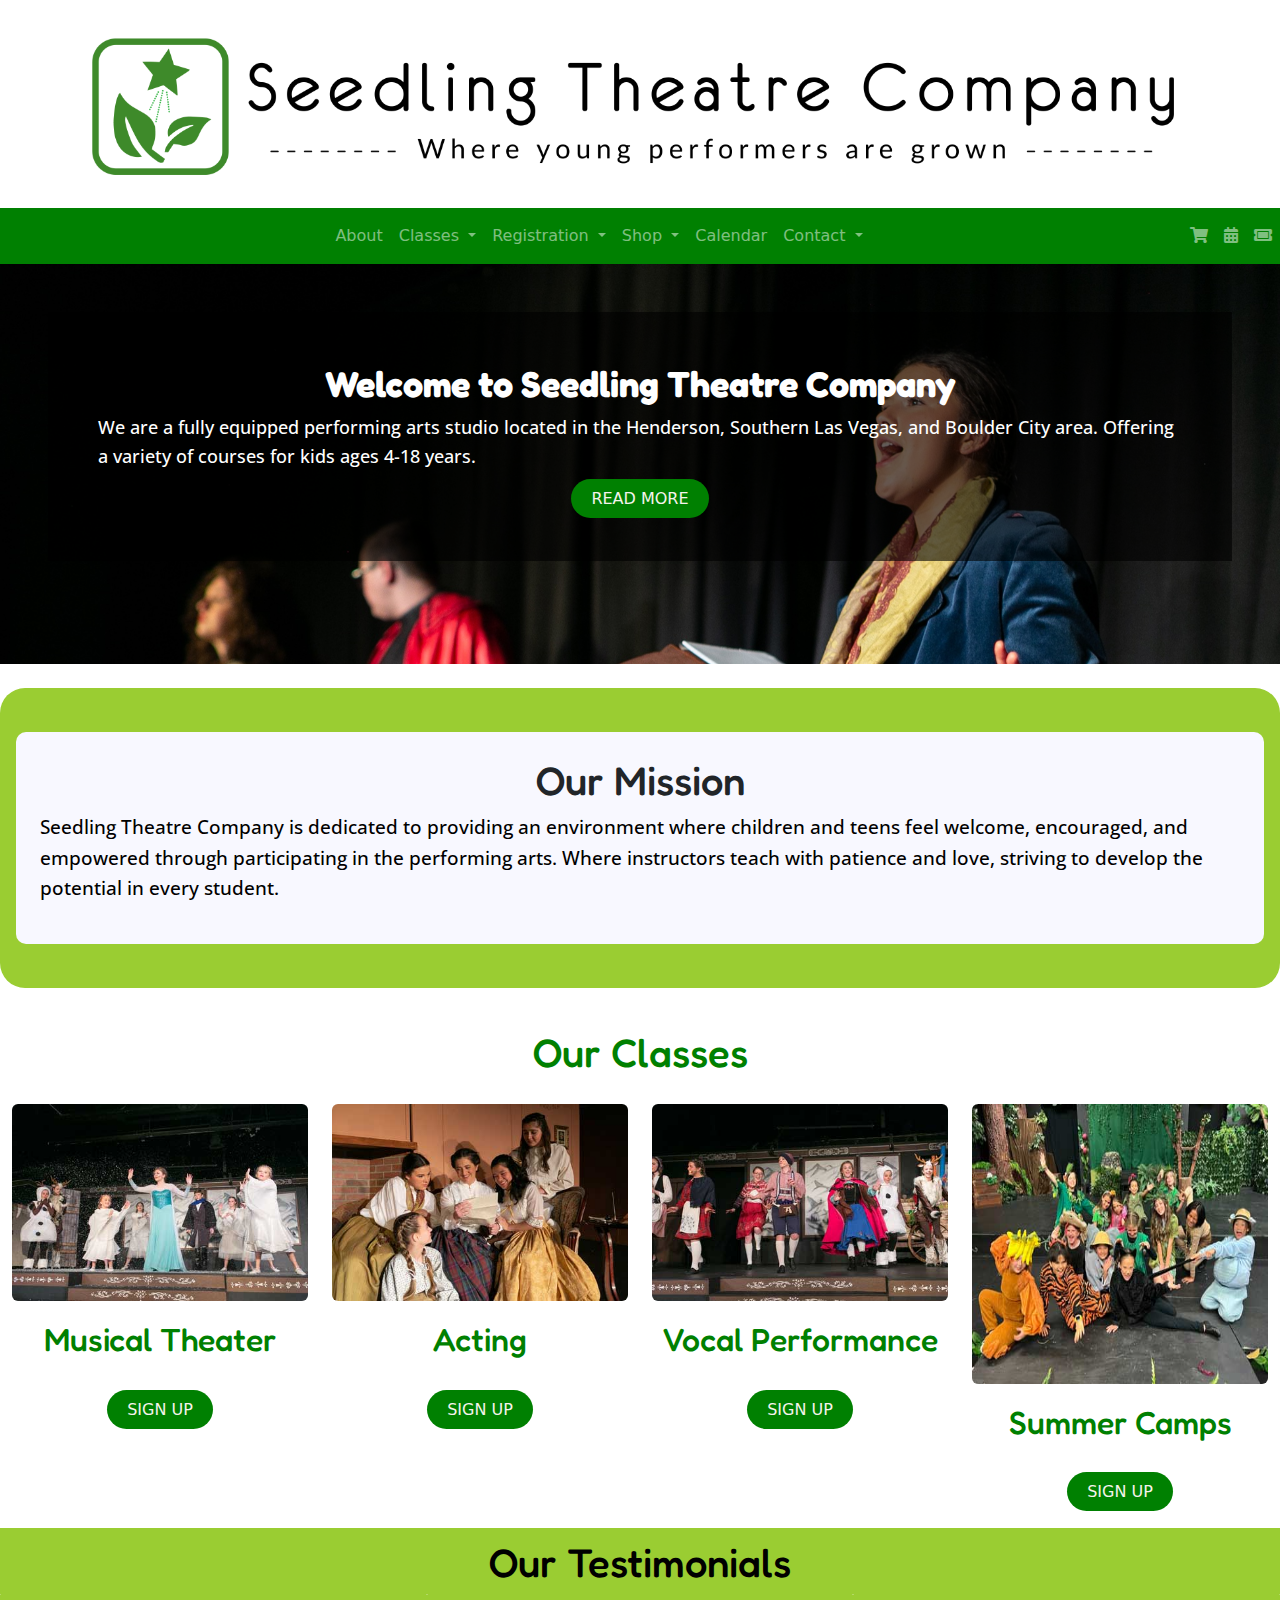
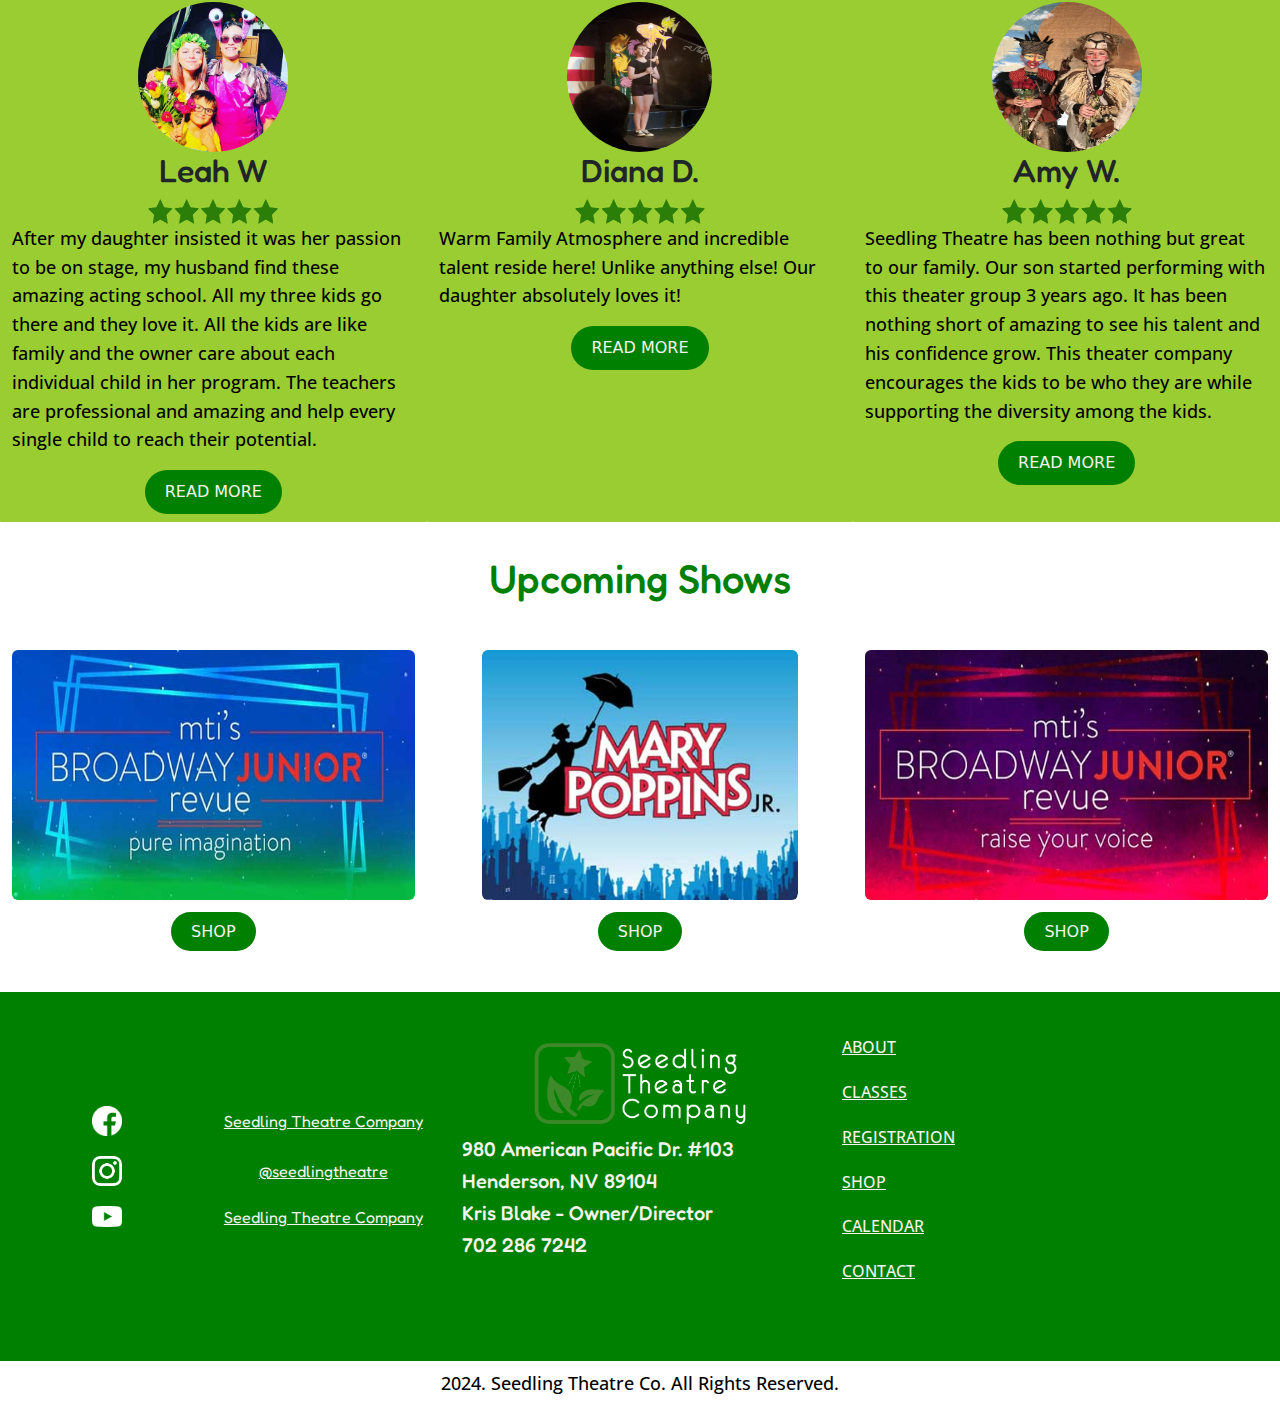
<file: index.html>
<!DOCTYPE html>
<html lang="en">
<head>
    <meta charset="utf-8">
    <meta name="viewport" content="width=device-width, initial-scale=1">
    <meta name="description" content="Seedling Theater located in Las Vegas, NV, The leading theater in Henderson.">
    <meta name="author" content="Yasmeen Leavitt">
    <title>Seedling Theater Company | Henderson Children's Theater</title>
    <link rel="stylesheet" href="mystyle.css">
    <link rel="preconnect" href="https://fonts.googleapis.com">
    <link rel="preconnect" href="https://fonts.gstatic.com" crossorigin>
    <link href="https://fonts.googleapis.com/css2?family=Fredoka&family=Urbanist:ital@0;1&display=swap" rel="stylesheet"> 
    <link rel="preconnect" href="https://fonts.googleapis.com">
    <link rel="preconnect" href="https://fonts.gstatic.com" crossorigin>
    <link href="https://fonts.googleapis.com/css2?family=Open+Sans:ital,wght@0,300..800;1,300..800&display=swap" rel="stylesheet">
    <link href="https://cdn.jsdelivr.net/npm/bootstrap@4.0.0/dist/css/bootstrap.min.css" rel="stylesheet" integrity="sha384-Gn5384xqQ1aoWXA+058RXPxPg6fy4IWvTNh0E263XmFcJlSAwiGgFAW/dAiS6JXm" crossorigin="anonymous">  
  <title>Bootstrap 5 Navbar with Shopping Cart Icon</title>
  <!-- Bootstrap CSS -->
  <link href="https://cdn.jsdelivr.net/npm/bootstrap@5.3.0-alpha1/dist/css/bootstrap.min.css" rel="stylesheet">
  <!-- Font Awesome CSS -->
  <link href="https://cdnjs.cloudflare.com/ajax/libs/font-awesome/5.15.4/css/all.min.css" rel="stylesheet">
  </head>
  
<body>
<!-- Navigation Bar-->
   <!--Header & Navigation-->
   <div class="container">
    <a href="index.html">
        <img src="SeedlingTheatreLOGO.png" class="img-fluid" alt="Responsive image">
    </a>
</div>

<nav class="navbar navbar-expand-md navbar-dark justify-content-between">
    <a class="navbar-brand" href="#"></a>
    <button class="navbar-toggler" type="button" data-toggle="collapse" data-target="#navbarSupportedContent" aria-controls="navbarSupportedContent" aria-label="Toggle navigation">
        <span class="navbar-toggler-icon"></span>
    </button>

    <div class="collapse navbar-collapse" id="navbarSupportedContent">
        <ul class="navbar-nav mx-auto">
            <li class="nav-item">
                <a class="nav-link" href="about.html">About</a>
            </li>
            
            <li class="nav-item dropdown">
                <a class="nav-link dropdown-toggle" href="#" id="navbarDropdownClasses" role="button" data-toggle="dropdown" aria-haspopup="true" aria-expanded="false">
                    Classes
                </a>
                <div class="dropdown-menu" aria-labelledby="navbarDropdownClasses">
                    <a class="dropdown-item" href="classes.html">Classes</a>
                    <div class="dropdown-divider"></div>
                    <a class="dropdown-item" href="#">Pricing</a>
                    <div class="dropdown-divider"></div>
                    <a class="dropdown-item" href="#">Structure</a>
                </div>
            </li>
            <li class="nav-item dropdown">
                <a class="nav-link dropdown-toggle" href="#" id="navbarDropdownRegistration" role="button" data-toggle="dropdown" aria-haspopup="true" aria-expanded="false">
                    Registration
                </a>
                <div class="dropdown-menu" aria-labelledby="navbarDropdownRegistration">
                    <a class="dropdown-item" href="registration.html">Registration</a>
                    <div class="dropdown-divider"></div>
                    <a class="dropdown-item" href="#">Auditions</a>
                </div>
            </li>
            <li class="nav-item dropdown">
                <a class="nav-link dropdown-toggle" href="#" id="navbarDropdownShop" role="button" data-toggle="dropdown" aria-haspopup="true" aria-expanded="false">
                    Shop
                </a>
                <div class="dropdown-menu" aria-labelledby="navbarDropdownShop">
                    <a class="dropdown-item" href="shop.html">Shop</a>
                </div>
            </li>
            <li class="nav-item">
                <a class="nav-link" href="calendar.html">Calendar</a>
            </li>
            <li class="nav-item dropdown">
                <a class="nav-link dropdown-toggle" href="#" id="navbarDropdownContact" role="button" data-toggle="dropdown" aria-haspopup="true" aria-expanded="false">
                    Contact
                </a>
                <div class="dropdown-menu" aria-labelledby="navbarDropdownContact">
                    <a class="dropdown-item" href="contact.html">Contact</a>
                    <div class="dropdown-divider"></div>
                    <a class="dropdown-item" href="#">Reviews</a>
                </div>
            </li>
        </ul>
        
        <ul class="navbar-nav">
            <li class="nav-item">
                <a class="nav-link" href="">
                    <i class="fas fa-shopping-cart"></i> <!-- Shopping Cart Icon -->
                </a>
            </li>
            <li class="nav-item">
                <a class="nav-link" href="calendar.html">
                    <i class="fas fa-calendar-alt"></i> <!-- Calendar Icon -->
                </a>
            </li>
            <li class="nav-item">
                <a class="nav-link" href="shop.html">
                    <i class="fas fa-ticket-alt"></i> <!-- Ticket Icon -->
                </a>
            </li>
        </ul>
    </div>
</nav>
<!--End of Header & Navigation-->
    
 
 <!--Header-->
<div class="p-5 text-center bg-image" style="background-image: url('mainpg1.jpeg'); height: 400px;">
    <div class="mask" style="background-color: rgba(0, 0, 0, 0.6);">
        <div class="d-flex justify-content-center align-items-center h-100">
            <div class="text-white">
                <h1>Welcome to Seedling Theatre Company</h1>
              <p class="text">We are a fully equipped performing arts studio located in the Henderson, Southern Las Vegas, and Boulder City area. Offering a variety of courses for kids ages 4-18 years.</p>
                <div class="btn-learn-more-container-about">
                    <a href="about.html" class="btn-learn-more-about">READ MORE</a>
                </div>
            </div>
        </div>
    </div>
</div>

<div class="container-fluid mt-1">
    <div class="row">
        <div class="col-12 px-3 d-flex justify-content-center align-items-center" style="height: 300px; background-color: yellowgreen; border-radius:25px;">
            <div class="name-box mx-auto p-4" style="background-color: ghostwhite; border-radius: 10px; max-width: 1300px; text-align: center;">
                <h1>Our Mission</h1>
                <p style="font-size: 1.2rem;">Seedling Theatre Company is dedicated to providing an environment where children and teens feel welcome, encouraged, and empowered through participating in the performing arts. Where instructors teach with patience and love, striving to develop the potential in every student.</p>
            </div>
        </div>
    </div>
    </div>



<!-- Our classes -->
<div class="container-fluid">
    <div class="row">
        <!-- Our classes column -->
        <div class="col-lg-12 text-center">
            <div class="show-column">
                <h1>Our Classes</h1>
            </div>
        </div>
        <!-- First column -->
        <div class="col-md-3">
            <div class="show-column">
                <img src="mainpg2.jpg" class="rounded mx-auto d-block img-fluid" alt="Musical Theater" style="width: 100%; height: auto;">
                <h2>Musical Theater</h2>
                <div class="btn-learn-more-container-classes">
                    <a href="classes.html" class="btn-learn-more-classes">SIGN UP</a>
                </div>
            </div>
        </div>
        <!-- Second column -->
        <div class="col-md-3">
            <div class="show-column">
                <img src="mainpg3.jpg" class="rounded mx-auto d-block img-fluid" alt="Acting" style="width: 100%; height: auto;">
                <h2>Acting</h2>
                <div class="btn-learn-more-container-classes">
                    <a href="classes.html" class="btn-learn-more-classes">SIGN UP</a>
                </div>
            </div>
        </div>
        <!-- Third column -->
        <div class="col-md-3">
            <div class="show-column">
                <img src="mainpg4.jpg" class="rounded mx-auto d-block img-fluid" alt="Vocal Performance" style="width: 100%; height: auto;">
                <h2>Vocal Performance</h2>
                <div class="btn-learn-more-container-classes">
                    <a href="classes.html" class="btn-learn-more-classes">SIGN UP</a>
                </div>
            </div>
        </div>
        <!-- Fourth column -->
        <div class="col-md-3">
            <div class="show-column">
                <img src="mainpg5.jpg" class="rounded mx-auto d-block img-fluid" alt="Summer Camps" style="width: 100%; height: 280px;">
                <h2>Summer Camps</h2>
                <div class="btn-learn-more-container-classes">
                    <a href="classes.html" class="btn-learn-more-classes">SIGN UP</a>
                </div>
            </div>
        </div>
    </div>
</div>

    
<!-- Testimonies -->
    <div class="container-fluid py-1"> <!-- Decreased vertical padding -->
    <div class="row">
         <div class="col-lg-12 text-center" style="background-color:yellowgreen; padding-top: 10px;">
        <div class="show-column1">
                <h1>Our Testimonials</h1>
        </div>
    </div>
        <div class="col-md-4 py-2" style="background-color:yellowgreen;">
           <img class="rounded-circle" src="YelpLeahW1.jpeg" class="center" alt="Generic placeholder image" width="150" height="150">
            <h2>Leah W</h2>
            <img src="stars.png" width="130" height="25" padding-bottom="10px;">
            <p>After my daughter insisted it was her passion to be on stage, my husband find these amazing acting school. All my three kids go there and they love it. All the kids are like family and the owner care about each individual child in her program. The teachers are professional and amazing and help every single child to reach their potential.</p>
            <div class="btn-learn-more-container-reviews">
                <a href="reviews.html" class="btn-learn-more-reviews">READ MORE</a>
            </div>
        </div>

        <div class="col-md-4 py-2" style="background-color:yellowgreen;">
           <img class="rounded-circle" src="FBDianaDay.jpeg" alt="Generic placeholder image" width="145" height="150">
            <h2>Diana D.</h2>
             <img src="stars.png" width="130" height="25">
            <p>Warm Family Atmosphere and incredible talent reside here! Unlike anything else! Our daughter absolutely loves it!</p>
            <div class="btn-learn-more-container-reviews">
                <a href="reviews.html" class="btn-learn-more-reviews">READ MORE</a>
            </div>
        </div>

        <div class="col-md-4 py-2" style="background-color:yellowgreen;">
           <img class="rounded-circle" src="YelpAmyW.jpeg" alt="Generic placeholder image" width="150" height="150">
            <h2>Amy W.</h2>
             <img src="stars.png" width="130" height="25">
            <p>Seedling Theatre has been nothing but great to our family. Our son started performing with this theater group 3 years ago. It has been nothing short of amazing to see his talent and his confidence grow. This theater company encourages the kids to be who they are while supporting the diversity among the kids. </p>
            <div class="btn-learn-more-container-reviews">
                <a href="reviews.html" class="btn-learn-more-reviews">READ MORE</a>
            </div>
        </div>
    </div>
</div>
    
  <!-- Upcoming Shows -->
<div class="container-fluid bg py-1">
    <div class="row py-1">
        <!-- Upcoming Shows column -->
        <div class="col-lg-12 text-center">
            <div class="show-column">
                <h1>Upcoming Shows</h1>
            </div>
        </div>

        <!-- First column -->
        <div class="col-md-4">
            <div class="show-column">
                <img src="play1.jpg" width="auto" height="250"  class="rounded mx-auto d-block" alt="Pure Imagination">
                <div class="btn-learn-more-container-classes">
                        <a href="shop.html" class="btn-learn-more-classes">SHOP</a>
                </div>
            </div>
        </div>
        
        <!-- Second column -->
        <div class="col-md-4">
            <div class="show-column">
                <img src="play2.jpg" width="auto" height="250" class="rounded mx-auto d-block" alt="Mary Poppins ">
                <div class="btn-learn-more-container-classes">
                        <a href="shop.html" class="btn-learn-more-classes">SHOP</a>
                </div>
            </div>
        </div>
        
        <!-- Third column -->
        <div class="col-md-4">
            <div class="show-column">
                <img src="play3.jpg" width="auto" height="250px"class="rounded mx-auto d-block" alt="Raise Your Voice">
                <div class="btn-learn-more-container-classes">
                        <a href="shop.html" class="btn-learn-more-classes">SHOP</a>
                </div>
            </div>
        </div>
    </div>
</div>

 <!-- Footer -->
    <footer class="footer-container">
        <div class="container">
            <div class="row">
                <!-- Left Column -->
                <div class="col-md-4 d-flex flex-column justify-content-center">
                    <div class="row align-items-center">
                        <div class="col-4 text-right">
                            <a href="https://www.facebook.com/seedlingkids00/" class="footer-icon-link">
                                <!-- Facebook Logo -->
                                <img src="fb.png" class="footer-logo">
                            </a>
                        </div>
                        <div class="col-8">
                            <!-- Text 1 -->
                            <a href="https://www.facebook.com/seedlingkids00/" class="footer-link1">Seedling Theatre
                                Company</a>
                        </div>
                    </div>
                    <div class="row align-items-center">
                        <div class="col-4 text-right">
                            <a href="https://www.instagram.com/seedlingtheatre/" class="footer-icon-link">
                                <!-- Instagram Logo -->
                                <img src="ig.png" class="footer-logo">
                            </a>
                        </div>
                        <div class="col-8">
                            <!-- Text 2 -->
                            <a href="https://www.instagram.com/seedlingtheatre/" class="footer-link1">@seedlingtheatre</a>
                        </div>
                    </div>
                    <div class="row align-items-center">
                        <div class="col-4 text-right">
                            <a href="https://www.youtube.com/results?search_query=seedling+theatre+company"
                                class="footer-icon-link">
                                <!-- Youtube Logo -->
                                <img src="youtube.png" class="footer-logo">
                            </a>
                        </div>
                        <div class="col-8">
                            <!-- Text 3 -->
                            <a href="https://www.youtube.com/results?search_query=seedling+theatre+company"
                                class="footer-link1">Seedling Theatre Company</a>
                        </div>
                    </div>
                </div>

                <!-- Middle Column -->
                <div class="col-md-4 text-center">
                    <a href="index.html">
                        <!-- Seedling Theatre Company Logo -->
                        <img src="SeedlingTheatreLOGO4.png" alt="Seedling Theatre Company Logo"
                            class="footer-main-logo">
                    </a>
                    <p class="footer-main-text">980 American Pacific Dr. #103</p>
                    <p class="footer-main-text">Henderson, NV 89104</p>
                    <p class="footer-main-text">Kris Blake - Owner/Director</p>
                    <p class="footer-main-text">702 286 7242</p>
                </div>

                <!-- Right Column -->
                <div class="col-md-4 d-flex flex-column justify-content-center">
                    <div class="text-middle">
                        <p><a href="about.html" class="footer-link">ABOUT</a></p>
                        <p><a href="class.html" class="footer-link">CLASSES</a></p>
                        <p><a href="register.html" class="footer-link">REGISTRATION</a></p>
                        <p><a href="calendar.html" class="footer-link">SHOP</a></p>
                        <p><a href="calendar.html" class="footer-link">CALENDAR</a></p>
                        <p><a href="contact.html" class="footer-link">CONTACT</a></p>
                    </div>
                </div>
            </div>
        </div>
    </footer>

    <!-- Small container for copyright text -->
    <div class="container-fluid py-2">
        <div class="row justify-content-center">
            <div class="col-md-6">
                <p class="text-center m-0 copyright-text">2024. Seedling Theatre Co. All Rights Reserved.</p>
            </div>
        </div>
    </div>

  <!-- Include Bootstrap JS and dependencies -->
    <script src="https://code.jquery.com/jquery-3.6.0.min.js"
        integrity="sha384-KyZXEAg3QhqLMpG8r+Knujsl5/2+pb0NPK6cpU2+F/+8vP5ZflX4Z8en/wwO5xXr"
        crossorigin="anonymous"></script>
    <script src="https://cdnjs.cloudflare.com/ajax/libs/popper.js/2.11.6/umd/popper.min.js"
        integrity="sha384-VgXhfFJjIOBvGZnNTw5KvvepZf+EAx6Y3X1DpdeHV/cxhbmU9b3UpEcaVCXx1r4r"
        crossorigin="anonymous"></script>
    <script src="https://stackpath.bootstrapcdn.com/bootstrap/4.5.2/js/bootstrap.min.js"
        integrity="sha384-4X+oryF4LhB3FtOY6UwD1GD0PhPOz4ADnDxoiJW6fXoan4ZG1jtxEdreG2lp2O5T"
        crossorigin="anonymous"></script>
</body>
</html>
</file>
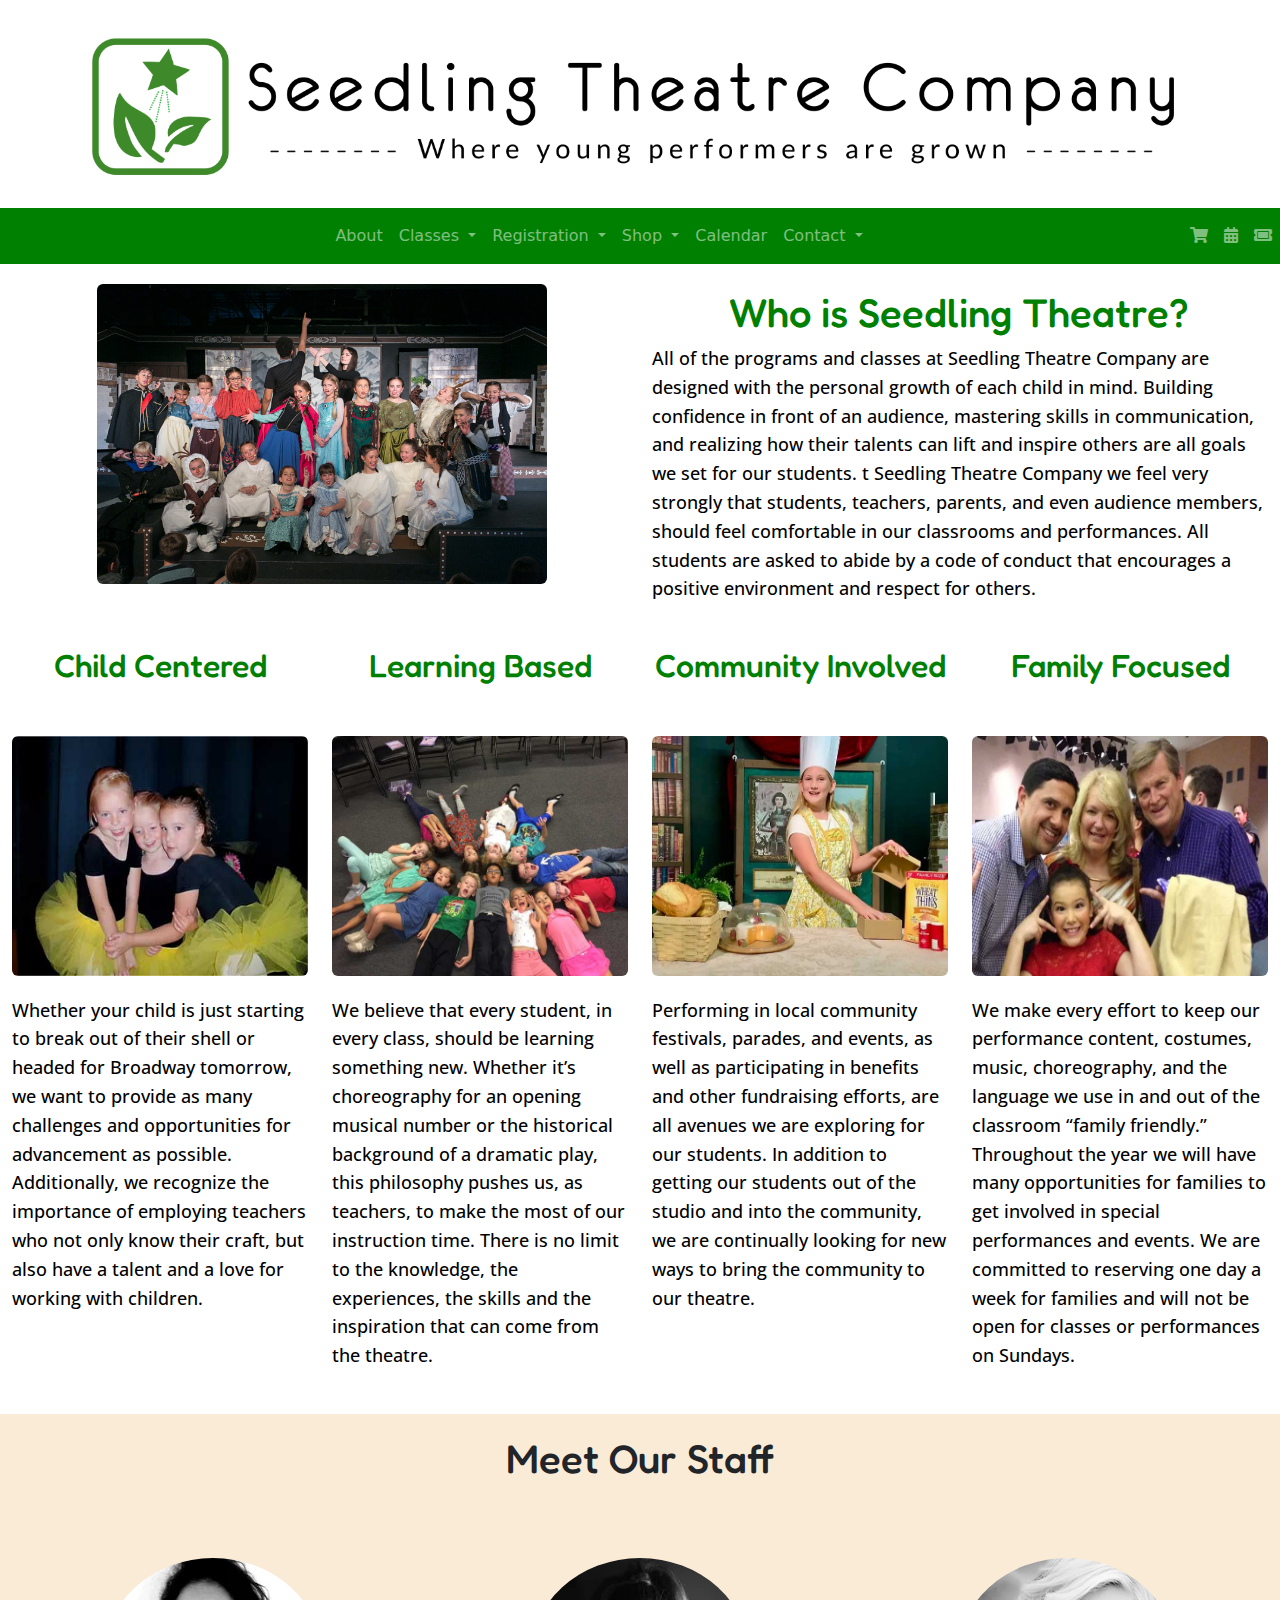
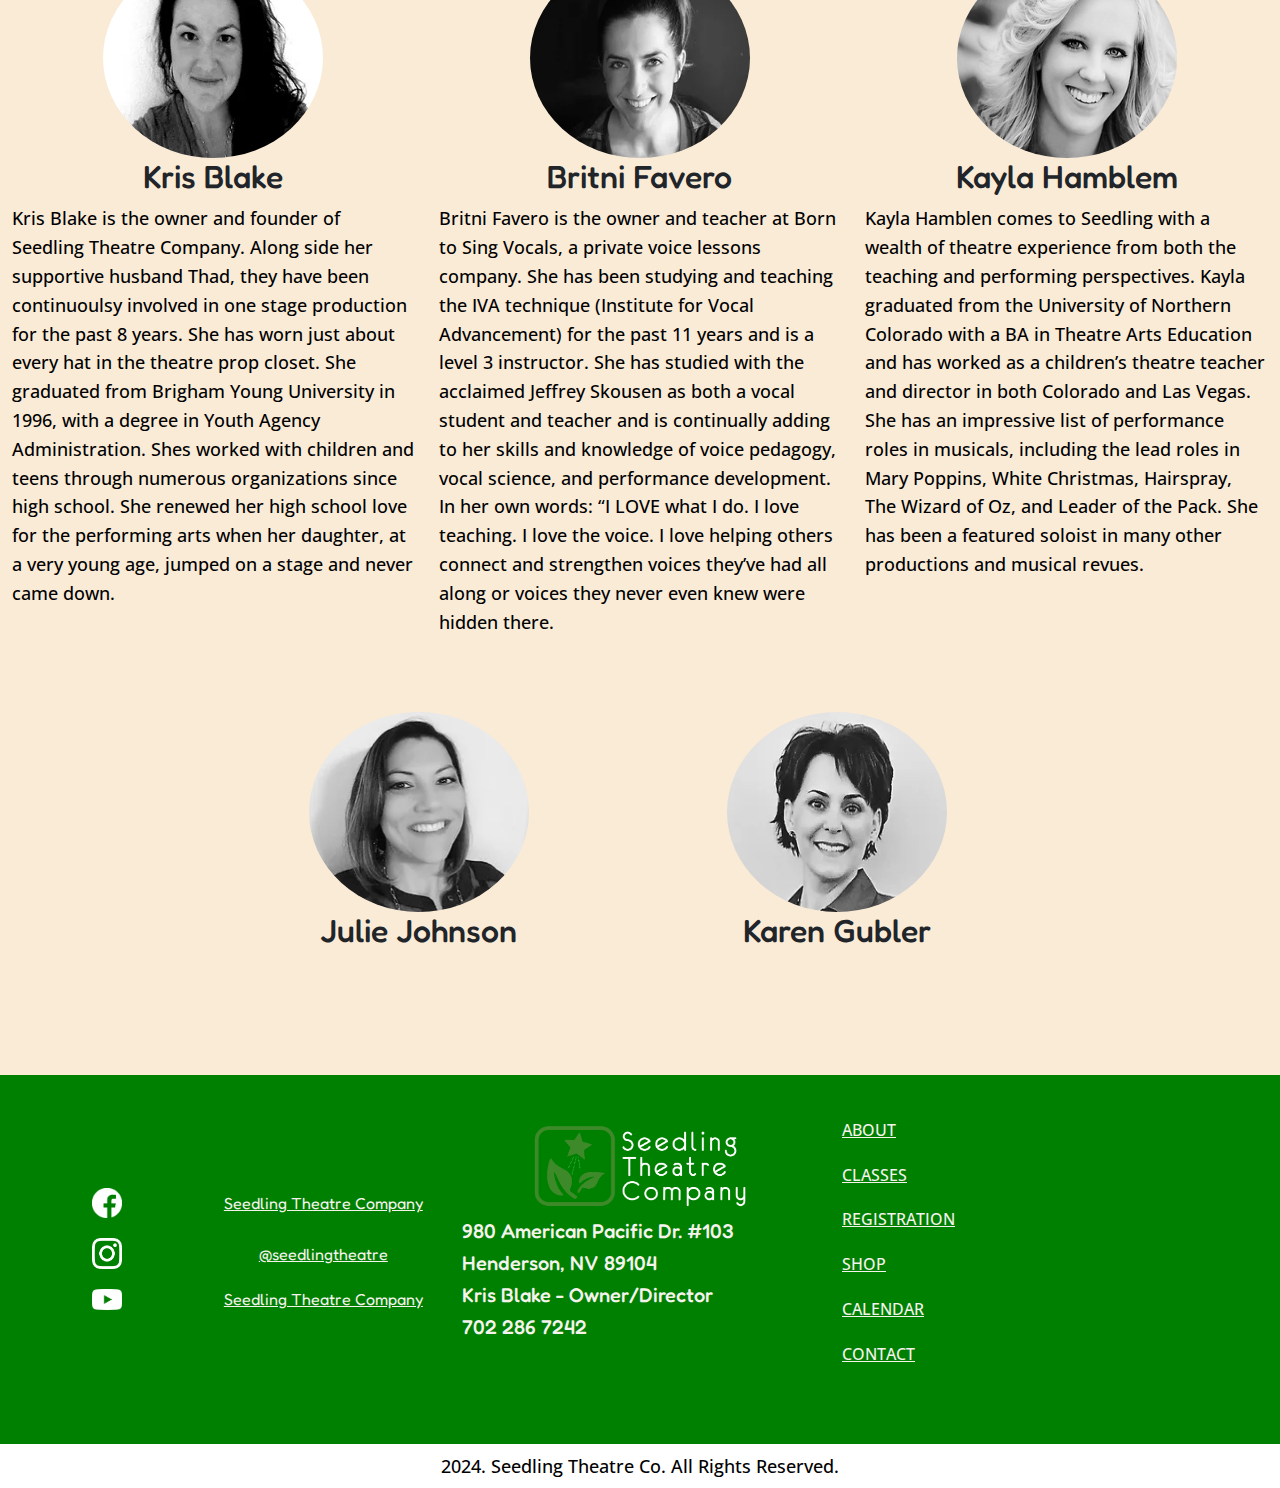
<file: about.html>
<!DOCTYPE html>
<html lang="en">
<head>
    <meta charset="utf-8">
    <meta name="viewport" content="width=device-width, initial-scale=1">
    <meta name="description" content="Seedling Theater located in Las Vegas, NV, The leading theater in Henderson.">
    <meta name="author" content="Yasmeen Leavitt">
    <title>Seedling Theater Company | Henderson Children's Theater</title>
    <link rel="stylesheet" href="mystyle.css">
    <link rel="preconnect" href="https://fonts.googleapis.com">
    <link rel="preconnect" href="https://fonts.gstatic.com" crossorigin>
    <link href="https://fonts.googleapis.com/css2?family=Fredoka&family=Urbanist:ital@0;1&display=swap" rel="stylesheet"> 
    <link rel="preconnect" href="https://fonts.googleapis.com">
    <link rel="preconnect" href="https://fonts.gstatic.com" crossorigin>
    <link href="https://fonts.googleapis.com/css2?family=Open+Sans:ital,wght@0,300..800;1,300..800&display=swap" rel="stylesheet">
    <link href="https://cdn.jsdelivr.net/npm/bootstrap@4.0.0/dist/css/bootstrap.min.css" rel="stylesheet" integrity="sha384-Gn5384xqQ1aoWXA+058RXPxPg6fy4IWvTNh0E263XmFcJlSAwiGgFAW/dAiS6JXm" crossorigin="anonymous">  
  <title>Bootstrap 5 Navbar with Shopping Cart Icon</title>
  <!-- Bootstrap CSS -->
  <link href="https://cdn.jsdelivr.net/npm/bootstrap@5.3.0-alpha1/dist/css/bootstrap.min.css" rel="stylesheet">
  <!-- Font Awesome CSS -->
  <link href="https://cdnjs.cloudflare.com/ajax/libs/font-awesome/5.15.4/css/all.min.css" rel="stylesheet">
  </head>
  
<body>
<!-- Navigation Bar-->
   <!--Header & Navigation-->
   <div class="container">
    <a href="index.html">
        <img src="SeedlingTheatreLOGO.png" class="img-fluid" alt="Responsive image">
    </a>
</div>

<nav class="navbar navbar-expand-md navbar-dark justify-content-between">
    <a class="navbar-brand" href="#"></a>
    <button class="navbar-toggler" type="button" data-toggle="collapse" data-target="#navbarSupportedContent" aria-controls="navbarSupportedContent" aria-label="Toggle navigation">
        <span class="navbar-toggler-icon"></span>
    </button>

    <div class="collapse navbar-collapse" id="navbarSupportedContent">
        <ul class="navbar-nav mx-auto">
            <li class="nav-item">
                <a class="nav-link" href="about.html">About</a>
            </li>
            
            <li class="nav-item dropdown">
                <a class="nav-link dropdown-toggle" href="#" id="navbarDropdownClasses" role="button" data-toggle="dropdown" aria-haspopup="true" aria-expanded="false">
                    Classes
                </a>
                <div class="dropdown-menu" aria-labelledby="navbarDropdownClasses">
                    <a class="dropdown-item" href="classes.html">Classes</a>
                    <div class="dropdown-divider"></div>
                    <a class="dropdown-item" href="#">Pricing</a>
                    <div class="dropdown-divider"></div>
                    <a class="dropdown-item" href="#">Structure</a>
                </div>
            </li>
            <li class="nav-item dropdown">
                <a class="nav-link dropdown-toggle" href="#" id="navbarDropdownRegistration" role="button" data-toggle="dropdown" aria-haspopup="true" aria-expanded="false">
                    Registration
                </a>
                <div class="dropdown-menu" aria-labelledby="navbarDropdownRegistration">
                    <a class="dropdown-item" href="registration.html">Registration</a>
                    <div class="dropdown-divider"></div>
                    <a class="dropdown-item" href="#">Auditions</a>
                </div>
            </li>
            <li class="nav-item dropdown">
                <a class="nav-link dropdown-toggle" href="#" id="navbarDropdownShop" role="button" data-toggle="dropdown" aria-haspopup="true" aria-expanded="false">
                    Shop
                </a>
                <div class="dropdown-menu" aria-labelledby="navbarDropdownShop">
                    <a class="dropdown-item" href="shop.html">Shop</a>
                </div>
            </li>
            <li class="nav-item">
                <a class="nav-link" href="calendar.html">Calendar</a>
            </li>
            <li class="nav-item dropdown">
                <a class="nav-link dropdown-toggle" href="#" id="navbarDropdownContact" role="button" data-toggle="dropdown" aria-haspopup="true" aria-expanded="false">
                    Contact
                </a>
                <div class="dropdown-menu" aria-labelledby="navbarDropdownContact">
                    <a class="dropdown-item" href="contact.html">Contact</a>
                    <div class="dropdown-divider"></div>
                    <a class="dropdown-item" href="#">Reviews</a>
                </div>
            </li>
        </ul>
        
        <ul class="navbar-nav">
            <li class="nav-item">
                <a class="nav-link" href="">
                    <i class="fas fa-shopping-cart"></i> <!-- Shopping Cart Icon -->
                </a>
            </li>
            <li class="nav-item">
                <a class="nav-link" href="calendar.html">
                    <i class="fas fa-calendar-alt"></i> <!-- Calendar Icon -->
                </a>
            </li>
            <li class="nav-item">
                <a class="nav-link" href="shop.html">
                    <i class="fas fa-ticket-alt"></i> <!-- Ticket Icon -->
                </a>
            </li>
        </ul>
    </div>
</nav>
<!--End of Header & Navigation-->
    
 
    
   <div class="col-lg-12 text-center">
    <div class="show-column">
        <div class="row">
            <div class="col-lg-6">
                <img src="aboutpg1.jpeg" class="rounded" height:300; width:auto; alt="About">
            </div>
            <div class="col-lg-6">
                <h1 class="pt-4">Who is Seedling Theatre?</h1>
                <p>All of the programs and classes at Seedling Theatre Company are designed with the personal growth of each child in mind. Building confidence in front of an audience, mastering skills in communication, and realizing how their talents can lift and inspire others are all goals we set for our students. t Seedling Theatre Company we feel very strongly that students, teachers, parents, and even audience members, should feel comfortable in our classrooms and performances. All students are asked to abide by a code of conduct that encourages a positive environment and respect for others.</p>
            </div>
        </div>
    </div>
</div>
      
<!-- About -->       
   <div class="container-fluid">
    <div class="row py-2">
        <!-- First column -->
        <div class="col-md-3">
            <div class="show-column">
               <h2>Child Centered </h2>
                <img src="aboutpg2.jpg" class="rounded mx-auto d-block" alt="Child Centered" width="100%" height="240px">
                <p>Whether your child is just starting to break out of their shell or headed for Broadway tomorrow, we want to provide as many challenges and opportunities for advancement as possible. Additionally, we recognize the importance of employing teachers who not only know their craft, but also have a talent and a love for working with children.</p>
            </div>
        </div>

        <!-- Second column -->
        <div class="col-md-3">
            <div class="show-column">
                <h2>Learning Based</h2>
                <img src="aboutpg3.jpg" class="rounded mx-auto d-block" alt="Learning Based" width="100%" height="240px">
                <p>We believe that every student, in every class, should be learning something new. Whether it’s choreography for an opening musical number or the historical background of a dramatic play, this philosophy pushes us, as teachers, to make the most of our instruction time. There is no limit to the knowledge, the experiences, the skills and the inspiration that can come from the theatre. </p>
            </div>
        </div>

        <!-- Third column -->
        <div class="col-md-3">
            <div class="show-column">
                <h2>Community Involved</h2>
                <img src="aboutpg4.jpg" class="rounded mx-auto d-block" alt="Community Involved" width="100%" height="240px">
                <p>Performing in local community festivals, parades, and events, as well as participating in benefits and other fundraising efforts, are all avenues we are exploring for our students. In addition to getting our students out of the studio and into the community, we are continually looking for new ways to bring the community to our theatre.</p>
            </div>
        </div>

        <!-- Fourth column -->
        <div class="col-md-3">
            <div class="show-column">
                <h2>Family Focused</h2>
                <img src="aboutpg5.jpg" class="rounded mx-auto d-block" alt="Family Focused" width="100%" height="240px">
                <p>We make every effort to keep our performance content, costumes, music, choreography, and the language we use in and out of the classroom “family friendly.”
                 Throughout the year we will have many opportunities for families to get involved in special performances and events. We are committed to reserving one day a week for families and will not be open for classes or performances on Sundays.</p>
            </div>
        </div>
    </div>
</div>
   
 <!-- Staff-->
   <div class="container-fluid" style="background-color: antiquewhite;">
    <div class="row justify-content-center">
        <div class="col-lg-12 text-center"> <!-- Center the content horizontally -->
            <h1>Meet Our Staff</h1>
        </div>
    </div>
    <div class="row py-5">
        <div class="col-md-4">
           <img class="rounded-circle" src="KRISBLAKE.jpg" class="center" alt="Generic placeholder image" width="220" height="200">
            <h2>Kris Blake</h2>
            <p>Kris Blake is the owner and founder of Seedling Theatre Company. Along side her supportive husband Thad, they have been continuoulsy involved in one stage production for the past 8 years. She has worn just about every hat in the theatre prop closet. She graduated from Brigham Young University in 1996, with a degree in Youth Agency Administration. Shes worked with children and teens through numerous organizations since high school. She renewed her high school love for the performing arts when her daughter, at a very young age, jumped on a stage and never came down.  </p>
        </div>

        <div class="col-md-4">
          <img class="rounded-circle" src="BRITNIFAVERO.jpg" class="center" alt="Generic placeholder image" width="220" height="200">
            <h2>Britni Favero</h2>
            <p>Britni Favero is the owner and teacher at Born to Sing Vocals, a private voice lessons company. She has been studying and teaching the IVA technique (Institute for Vocal Advancement) for the past 11 years and is a level 3 instructor. She has studied with the acclaimed Jeffrey Skousen as both a vocal student and teacher and is continually adding to her skills and knowledge of voice pedagogy, vocal science, and performance development. In her own words: “I LOVE what I do. I love teaching. I love the voice. I love helping others connect and strengthen voices they’ve had all along or voices they never even knew were hidden there. </p>
        </div>

        <div class="col-md-4" style="background-color:antiquewhite;">
           <img class="rounded-circle" src="KAYLAHAMBLEM.jpg" class="center" alt="Generic placeholder image" width="220" height="200">
            <h2>Kayla Hamblem</h2>
            <p>Kayla Hamblen comes to Seedling with a wealth of theatre experience from both the teaching and performing perspectives. Kayla graduated from the University of Northern Colorado with a BA in Theatre Arts Education and has worked as a children’s theatre teacher and director in both Colorado and Las Vegas. She has an impressive list of performance roles in musicals, including the lead roles in Mary Poppins, White Christmas, Hairspray, The Wizard of Oz, and Leader of the Pack. She has been a featured soloist in many other productions and musical revues. </p>
        </div>
        
       <div class="row justify-content-center">
    <div class="col-md-4">
        <img class="rounded-circle" src="JULIEJOHNSON.jpg" class="center" alt="Julie Johnson" width="220" height="200">
        <h2>Julie Johnson</h2>
        <p></p>
    </div>
    <div class="col-md-4">
        <img class="rounded-circle" src="KARENGUBLER.jpg" class="center" alt="Karen Gubler" width="220" height="200">
        <h2>Karen Gubler</h2>
        <p></p>
        </div>
    </div>
    </div>
    </div>

   <!-- Footer-->
  <footer class="footer-container">
  <div class="container">
    <div class="row">
      <!-- Left Column -->
      <div class="col-md-4 d-flex flex-column justify-content-center">
        <div class="row align-items-center">
          <div class="col-4 text-right">
            <a href="https://www.facebook.com/seedlingkids00/" class="footer-icon-link">
              <!-- Facebook Logo -->
              <img src="fb.png" class="footer-logo">
              </a>
          </div>
          <div class="col-8">
            <!-- Text 1 -->
            <a href="https://www.facebook.com/seedlingkids00/" class="footer-link1">Seedling Theatre Company</a>
          </div>
        </div>
        <div class="row align-items-center">
          <div class="col-4 text-right">
            <a href="https://www.instagram.com/seedlingtheatre/" class="footer-icon-link">
              <!-- Instagram Logo -->
              <img src="ig.png" class="footer-logo">
            </a>
          </div>
          <div class="col-8">
            <!-- Text 2 -->
            <a href="https://www.instagram.com/seedlingtheatre/" class="footer-link1">@seedlingtheatre</a>
          </div>
        </div>
        <div class="row align-items-center">
          <div class="col-4 text-right">
            <a href="" class="footer-icon-link">
              <!-- Youtube Logo -->
              <img src="youtube.png" class="footer-logo">
            </a>
          </div>
          <div class="col-8">
            <!-- Text 3 -->
            <a href="https://www.youtube.com/results?search_query=seedling+theatre+company" class="footer-link1">Seedling Theatre Company</a>
          </div>
        </div>
      </div>
      
      <!-- Middle Column -->
      <div class="col-md-4 text-center">
        <a href="index.html">
          <!-- Seedling Theatre Company Logo -->
          <img src="SeedlingTheatreLOGO4.png" alt="Seedling Theatre Company Logo" class="footer-main-logo">
        </a>
        <p class="footer-main-text">980 American Pacific Dr. #103</p>
        <p class="footer-main-text">Henderson, NV 89104</p>
        <p class="footer-main-text">Kris Blake - Owner/Director</p>
        <p class="footer-main-text">702 286 7242</p>
      </div>
      
    <!-- Right Column -->
      <div class="col-md-4 d-flex flex-column justify-content-center">
        <div class="text-middle">
          <p><a href="about.html" class="footer-link">ABOUT</a></p>
          <p><a href="class.html" class="footer-link">CLASSES</a></p>
          <p><a href="register.html" class="footer-link">REGISTRATION</a></p>
           <p><a href="calendar.html" class="footer-link">SHOP</a></p>
          <p><a href="calendar.html" class="footer-link">CALENDAR</a></p>
          <p><a href="contact.html" class="footer-link">CONTACT</a></p>
        </div>
      </div>
    </div>
  </div>
</footer>

<!-- Small container for copyright text -->
<div class="container-fluid py-2">
  <div class="row justify-content-center">
    <div class="col-md-6">
      <p class="text-center m-0 copyright-text">2024. Seedling Theatre Co. All Rights Reserved.</p>
    </div>
  </div>
</div>

    <script src="https://code.jquery.com/jquery-3.2.1.slim.min.js" integrity="sha384-KJ3o2DKtIkvYIK3UENzmM7KCkRr/rE9/Qpg6aAZGJwFDMVNA/GpGFF93hXpG5KkN" crossorigin="anonymous"></script>
    <script src="https://cdn.jsdelivr.net/npm/popper.js@1.12.9/dist/umd/popper.min.js" integrity="sha384-ApNbgh9B+Y1QKtv3Rn7W3mgPxhU9K/ScQsAP7hUibX39j7fakFPskvXusvfa0b4Q" crossorigin="anonymous"></script>
    <script src="https://cdn.jsdelivr.net/npm/bootstrap@4.0.0/dist/js/bootstrap.min.js" integrity="sha384-JZR6Spejh4U02d8jOt6vLEHfe/JQGiRRSQQxSfFWpi1MquVdAyjUar5+76PVCmYl" crossorigin="anonymous"></script>
    </body>
</html>
</file>
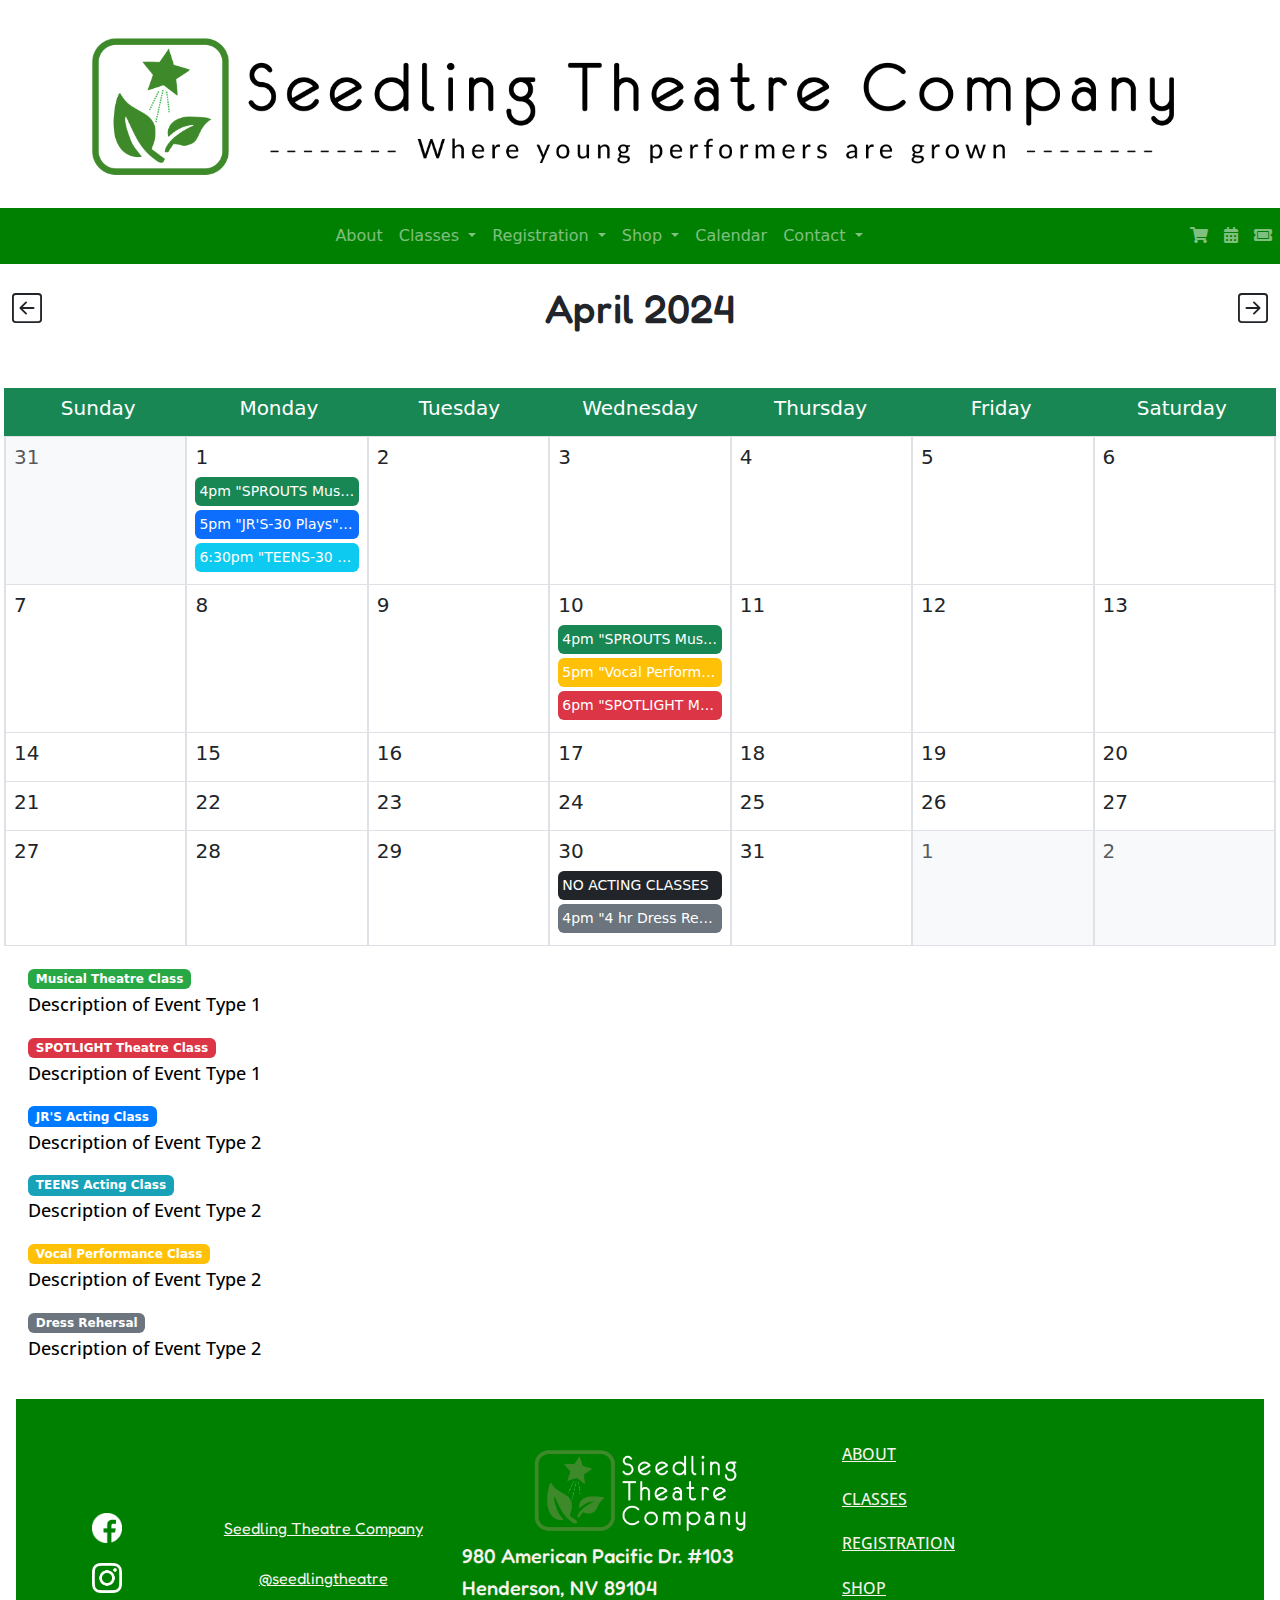
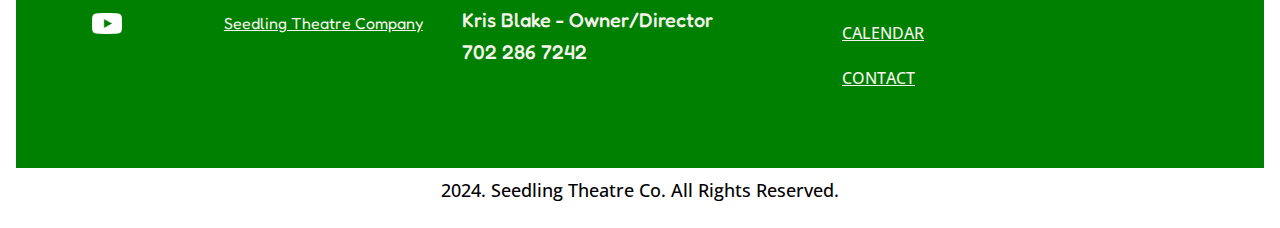
<file: calendar.html>
<!DOCTYPE html>
<html lang="en">
<head>
    <meta charset="utf-8">
    <meta name="viewport" content="width=device-width, initial-scale=1">
    <meta name="description" content="Seedling Theater located in Las Vegas, NV, The leading theater in Henderson.">
    <meta name="author" content="Yasmeen Leavitt">
    <title>Seedling Theater Company | Henderson Children's Theater</title>
    <link rel="stylesheet" href="mystyle.css">
    <link rel="preconnect" href="https://fonts.googleapis.com">
    <link rel="preconnect" href="https://fonts.gstatic.com" crossorigin>
    <link href="https://fonts.googleapis.com/css2?family=Fredoka&family=Urbanist:ital@0;1&display=swap" rel="stylesheet"> 
    <link rel="preconnect" href="https://fonts.googleapis.com">
    <link rel="preconnect" href="https://fonts.gstatic.com" crossorigin>
    <link href="https://fonts.googleapis.com/css2?family=Open+Sans:ital,wght@0,300..800;1,300..800&display=swap" rel="stylesheet">
    <link href="https://cdn.jsdelivr.net/npm/bootstrap@4.0.0/dist/css/bootstrap.min.css" rel="stylesheet" integrity="sha384-Gn5384xqQ1aoWXA+058RXPxPg6fy4IWvTNh0E263XmFcJlSAwiGgFAW/dAiS6JXm" crossorigin="anonymous">  
  <title>Bootstrap 5 Navbar with Shopping Cart Icon</title>
  <!-- Bootstrap CSS -->
  <link href="https://cdn.jsdelivr.net/npm/bootstrap@5.3.0-alpha1/dist/css/bootstrap.min.css" rel="stylesheet">
  <!-- Font Awesome CSS -->
  <link href="https://cdnjs.cloudflare.com/ajax/libs/font-awesome/5.15.4/css/all.min.css" rel="stylesheet">
  </head>
  
<body>
 <!-- Navigation Bar-->
   <!--Header & Navigation-->
   <div class="container">
    <a href="index.html">
        <img src="SeedlingTheatreLOGO.png" class="img-fluid" alt="Responsive image">
    </a>
</div>

<nav class="navbar navbar-expand-md navbar-dark justify-content-between">
    <a class="navbar-brand" href="#"></a>
    <button class="navbar-toggler" type="button" data-toggle="collapse" data-target="#navbarSupportedContent" aria-controls="navbarSupportedContent" aria-label="Toggle navigation">
        <span class="navbar-toggler-icon"></span>
    </button>

    <div class="collapse navbar-collapse" id="navbarSupportedContent">
        <ul class="navbar-nav mx-auto">
            <li class="nav-item">
                <a class="nav-link" href="about.html">About</a>
            </li>
            
            <li class="nav-item dropdown">
                <a class="nav-link dropdown-toggle" href="#" id="navbarDropdownClasses" role="button" data-toggle="dropdown" aria-haspopup="true" aria-expanded="false">
                    Classes
                </a>
                <div class="dropdown-menu" aria-labelledby="navbarDropdownClasses">
                    <a class="dropdown-item" href="classes.html">Classes</a>
                    <div class="dropdown-divider"></div>
                    <a class="dropdown-item" href="#">Pricing</a>
                    <div class="dropdown-divider"></div>
                    <a class="dropdown-item" href="#">Structure</a>
                </div>
            </li>
            <li class="nav-item dropdown">
                <a class="nav-link dropdown-toggle" href="#" id="navbarDropdownRegistration" role="button" data-toggle="dropdown" aria-haspopup="true" aria-expanded="false">
                    Registration
                </a>
                <div class="dropdown-menu" aria-labelledby="navbarDropdownRegistration">
                    <a class="dropdown-item" href="registration.html">Registration</a>
                    <div class="dropdown-divider"></div>
                    <a class="dropdown-item" href="#">Auditions</a>
                </div>
            </li>
            <li class="nav-item dropdown">
                <a class="nav-link dropdown-toggle" href="#" id="navbarDropdownShop" role="button" data-toggle="dropdown" aria-haspopup="true" aria-expanded="false">
                    Shop
                </a>
                <div class="dropdown-menu" aria-labelledby="navbarDropdownShop">
                    <a class="dropdown-item" href="shop.html">Shop</a>
                </div>
            </li>
            <li class="nav-item">
                <a class="nav-link" href="calendar.html">Calendar</a>
            </li>
            <li class="nav-item dropdown">
                <a class="nav-link dropdown-toggle" href="#" id="navbarDropdownContact" role="button" data-toggle="dropdown" aria-haspopup="true" aria-expanded="false">
                    Contact
                </a>
                <div class="dropdown-menu" aria-labelledby="navbarDropdownContact">
                    <a class="dropdown-item" href="contact.html">Contact</a>
                    <div class="dropdown-divider"></div>
                    <a class="dropdown-item" href="#">Reviews</a>
                </div>
            </li>
        </ul>
        
        <ul class="navbar-nav">
            <li class="nav-item">
                <a class="nav-link" href="">
                    <i class="fas fa-shopping-cart"></i> <!-- Shopping Cart Icon -->
                </a>
            </li>
            <li class="nav-item">
                <a class="nav-link" href="calendar.html">
                    <i class="fas fa-calendar-alt"></i> <!-- Calendar Icon -->
                </a>
            </li>
            <li class="nav-item">
                <a class="nav-link" href="shop.html">
                    <i class="fas fa-ticket-alt"></i> <!-- Ticket Icon -->
                </a>
            </li>
        </ul>
    </div>
</nav>
<!--End of Header & Navigation-->
    
 

  
     <!--Start of Calendar-->
<div class="container-fluid">
    <div class="d-flex justify-content-between align-items-center mb-3">
        <div class="d-flex align-items-center">
            <svg xmlns="http://www.w3.org/2000/svg" width="30" height="30" fill="currentColor" class="bi bi-arrow-left-square" viewBox="0 0 16 16" style="margin-right: 10px;">
                <path fill-rule="evenodd" d="M15 2a1 1 0 0 0-1-1H2a1 1 0 0 0-1 1v12a1 1 0 0 0 1 1h12a1 1 0 0 0 1-1zM0 2a2 2 0 0 1 2-2h12a2 2 0 0 1 2 2v12a2 2 0 0 1-2 2H2a2 2 0 0 1-2-2zm11.5 5.5a.5.5 0 0 1 0 1H5.707l2.147 2.146a.5.5 0 0 1-.708.708l-3-3a.5.5 0 0 1 0-.708l3-3a.5.5 0 1 1 .708.708L5.707 7.5z"></path>
            </svg>
        </div>
           <h1 style="margin: 0;">April 2024</h1>
        <div class="d-flex align-items-center">
            <svg xmlns="http://www.w3.org/2000/svg" width="30" height="30" fill="currentColor" class="bi bi-arrow-right-square" viewBox="0 0 16 16" style="margin-left: 10px;">
                <path fill-rule="evenodd" d="M15 2a1 1 0 0 0-1-1H2a1 1 0 0 0-1 1v12a1 1 0 0 0 1 1h12a1 1 0 0 0 1-1zM0 2a2 2 0 0 1 2-2h12a2 2 0 0 1 2 2v12a2 2 0 0 1-2 2H2a2 2 0 0 1-2-2zm4.5 5.5a.5.5 0 0 0 0 1h5.793l-2.147 2.146a.5.5 0 0 0 .708.708l3-3a.5.5 0 0 0 0-.708l-3-3a.5.5 0 1 0-.708.708L10.293 7.5z"></path>
            </svg>
        </div>
    </div>
</div>

<div class="container-fluid px-3 pb-3">
    <header>
        <!-- Day labels -->
        <div class="row d-none d-sm-flex p-1 bg-success text-white">
            <h5 class="col-sm p-1 text-center">Sunday</h5>
            <h5 class="col-sm p-1 text-center">Monday</h5>
            <h5 class="col-sm p-1 text-center">Tuesday</h5>
            <h5 class="col-sm p-1 text-center">Wednesday</h5>
            <h5 class="col-sm p-1 text-center">Thursday</h5>
            <h5 class="col-sm p-1 text-center">Friday</h5>
            <h5 class="col-sm p-1 text-center">Saturday</h5>
        </div>
    </header>

  <!-- Calendar Days -->
  <div class="row border border-right-0 border-bottom-0">
    <div class="day col-sm p-2 border border-left-0 border-top-0 text-truncate d-none d-sm-inline-block bg-light text-muted">
      <h5 class="row align-items-center">
        <span class="date col-1">31</span>
        <small class="col d-sm-none text-center text-muted">Sunday</small>
        <span class="col-1"></span>
      </h5>
      <p class="d-sm-none">No events</p>
    </div>
    <div class="day col-sm p-2 border border-left-0 border-top-0 text-truncate">
      <h5 class="row align-items-center">
        <span class="date col-1">1</span>
        <small class="col d-sm-none text-center text-muted">Monday</small>
        <span class="col-1"></span> 
      </h5>
       <a class="event d-block p-1 pl-2 pr-2 mb-1 rounded text-truncate small bg-success text-white" title="Test Event 2">4pm "SPROUTS Musical Theatre"</a>
        <a class="event d-block p-1 pl-2 pr-2 mb-1 rounded text-truncate small bg-primary text-white" title="Test Event 2">5pm "JR'S-30 Plays" Acting class"</a>
         <a class="event d-block p-1 pl-2 pr-2 mb-1 rounded text-truncate small bg-info text-white" title="Test Event 2">6:30pm "TEENS-30 Plays" Acting class"</a>
    </div>
    <div class="day col-sm p-2 border border-left-0 border-top-0 text-truncate">
      <h5 class="row align-items-center">
        <span class="date col-1">2</span>
        <small class="col d-sm-none text-center text-muted">Tuesday</small>
        <span class="col-1"></span>
      </h5>
      <p class="d-sm-none">No events</p>
    </div>
    <div class="day col-sm p-2 border border-left-0 border-top-0 text-truncate ">
      <h5 class="row align-items-center">
        <span class="date col-1">3</span>
        <small class="col d-sm-none text-center text-muted">Wednesday</small>
        <span class="col-1"></span>
      </h5>
      <p class="d-sm-none">No events</p>
    </div>
    <div class="day col-sm p-2 border border-left-0 border-top-0 text-truncate ">
      <h5 class="row align-items-center">
        <span class="date col-1">4</span>
        <small class="col d-sm-none text-center text-muted">Thursday</small>
        <span class="col-1"></span>
      </h5>
      <p class="d-sm-none">No events</p>
    </div>
    <div class="day col-sm p-2 border border-left-0 border-top-0 text-truncate ">
      <h5 class="row align-items-center">
        <span class="date col-1">5</span>
        <small class="col d-sm-none text-center text-muted">Friday</small>
        <span class="col-1"></span>
      </h5>
    </div>
    <div class="day col-sm p-2 border border-left-0 border-top-0 text-truncate ">
      <h5 class="row align-items-center">
        <span class="date col-1">6</span>
        <small class="col d-sm-none text-center text-muted">Saturday</small>
        <span class="col-1"></span>
      </h5>
      <p class="d-sm-none">No events</p>
    </div>
    <div class="w-100"></div>
    <div class="day col-sm p-2 border border-left-0 border-top-0 text-truncate ">
      <h5 class="row align-items-center">
        <span class="date col-1">7</span>
        <small class="col d-sm-none text-center text-muted">Sunday</small>
        <span class="col-1"></span>
      </h5>
      <p class="d-sm-none">No events</p>
    </div>
    <div class="day col-sm p-2 border border-left-0 border-top-0 text-truncate ">
      <h5 class="row align-items-center">
        <span class="date col-1">8</span>
        <small class="col d-sm-none text-center text-muted">Monday</small>
        <span class="col-1"></span>
      </h5>
      <p class="d-sm-none">No events</p>
    </div>
    <div class="day col-sm p-2 border border-left-0 border-top-0 text-truncate ">
      <h5 class="row align-items-center">
        <span class="date col-1">9</span>
        <small class="col d-sm-none text-center text-muted">Tuesday</small>
        <span class="col-1"></span>
      </h5>
      <p class="d-sm-none">No events</p>
    </div>
    <div class="day col-sm p-2 border border-left-0 border-top-0 text-truncate ">
      <h5 class="row align-items-center">
        <span class="date col-1">10</span>
        <small class="col d-sm-none text-center text-muted">Wednesday</small>
        <span class="col-1"></span>
      </h5>
      <a class="event d-block p-1 pl-2 pr-2 mb-1 rounded text-truncate small bg-success text-white" title="Test Event 2">4pm "SPROUTS Musical Theatre"</a>
      <a class="event d-block p-1 pl-2 pr-2 mb-1 rounded text-truncate small bg-warning text-white" title="Test Event 3">5pm "Vocal Performance"</a>
       <a class="event d-block p-1 pl-2 pr-2 mb-1 rounded text-truncate small bg-danger text-white" title="Test Event 3">6pm "SPOTLIGHT Musical Theatre"</a>
    </div>
    <div class="day col-sm p-2 border border-left-0 border-top-0 text-truncate ">
      <h5 class="row align-items-center">
        <span class="date col-1">11</span>
        <small class="col d-sm-none text-center text-muted">Thursday</small>
        <span class="col-1"></span>
      </h5>
      <p class="d-sm-none">No events</p>
    </div>
    <div class="day col-sm p-2 border border-left-0 border-top-0 text-truncate ">
      <h5 class="row align-items-center">
        <span class="date col-1">12</span>
        <small class="col d-sm-none text-center text-muted">Friday</small>
        <span class="col-1"></span>
      </h5>
      <p class="d-sm-none">No events</p>
    </div>
    <div class="day col-sm p-2 border border-left-0 border-top-0 text-truncate ">
      <h5 class="row align-items-center">
        <span class="date col-1">13</span>
        <small class="col d-sm-none text-center text-muted">Saturday</small>
        <span class="col-1"></span>
      </h5>
      <p class="d-sm-none">No events</p>
    </div>
    <div class="w-100"></div>
    <div class="day col-sm p-2 border border-left-0 border-top-0 text-truncate ">
      <h5 class="row align-items-center">
        <span class="date col-1">14</span>
        <small class="col d-sm-none text-center text-muted">Sunday</small>
        <span class="col-1"></span>
      </h5>
      <p class="d-sm-none">No events</p>
    </div>
    <div class="day col-sm p-2 border border-left-0 border-top-0 text-truncate ">
      <h5 class="row align-items-center">
        <span class="date col-1">15</span>
        <small class="col d-sm-none text-center text-muted">Monday</small>
        <span class="col-1"></span>
      </h5>
      <p class="d-sm-none">No events</p>
    </div>
    <div class="day col-sm p-2 border border-left-0 border-top-0 text-truncate ">
      <h5 class="row align-items-center">
        <span class="date col-1">16</span>
        <small class="col d-sm-none text-center text-muted">Tuesday</small>
        <span class="col-1"></span>
      </h5>
      <p class="d-sm-none">No events</p>
    </div>
    <div class="day col-sm p-2 border border-left-0 border-top-0 text-truncate ">
      <h5 class="row align-items-center">
        <span class="date col-1">17</span>
        <small class="col d-sm-none text-center text-muted">Wednesday</small>
        <span class="col-1"></span>
      </h5>
      <p class="d-sm-none">No events</p>
    </div>
    <div class="day col-sm p-2 border border-left-0 border-top-0 text-truncate ">
      <h5 class="row align-items-center">
        <span class="date col-1">18</span>
        <small class="col d-sm-none text-center text-muted">Thursday</small>
        <span class="col-1"></span>
      </h5>
      <p class="d-sm-none">No events</p>
    </div>
    <div class="day col-sm p-2 border border-left-0 border-top-0 text-truncate ">
      <h5 class="row align-items-center">
        <span class="date col-1">19</span>
        <small class="col d-sm-none text-center text-muted">Friday</small>
        <span class="col-1"></span>
      </h5>
      <p class="d-sm-none">No events</p>
    </div>
    <div class="day col-sm p-2 border border-left-0 border-top-0 text-truncate ">
      <h5 class="row align-items-center">
        <span class="date col-1">20</span>
        <small class="col d-sm-none text-center text-muted">Saturday</small>
        <span class="col-1"></span>
      </h5>
      <p class="d-sm-none">No events</p>
    </div>
    
    <div class="w-100"></div>
    <div class="day col-sm p-2 border border-left-0 border-top-0 text-truncate ">
      <h5 class="row align-items-center">
        <span class="date col-1">21</span>
        <small class="col d-sm-none text-center text-muted">Sunday</small>
        <span class="col-1"></span>
      </h5>
      <p class="d-sm-none">No events</p>
    </div>
    <div class="day col-sm p-2 border border-left-0 border-top-0 text-truncate ">
      <h5 class="row align-items-center">
        <span class="date col-1">22</span>
        <small class="col d-sm-none text-center text-muted">Monday</small>
        <span class="col-1"></span>
      </h5>
    </div>
    <div class="day col-sm p-2 border border-left-0 border-top-0 text-truncate ">
      <h5 class="row align-items-center">
        <span class="date col-1">23</span>
        <small class="col d-sm-none text-center text-muted">Tuesday</small>
        <span class="col-1"></span>
      </h5>
      <p class="d-sm-none">No events</p>
    </div>
    <div class="day col-sm p-2 border border-left-0 border-top-0 text-truncate ">
      <h5 class="row align-items-center">
        <span class="date col-1">24</span>
        <small class="col d-sm-none text-center text-muted">Wednesday</small>
        <span class="col-1"></span>
      </h5>
      <p class="d-sm-none">No events</p>
    </div>
    <div class="day col-sm p-2 border border-left-0 border-top-0 text-truncate ">
      <h5 class="row align-items-center">
        <span class="date col-1">25</span>
        <small class="col d-sm-none text-center text-muted">Thursday</small>
        <span class="col-1"></span>
      </h5>
      <p class="d-sm-none">No events</p>
    </div>
    <div class="day col-sm p-2 border border-left-0 border-top-0 text-truncate ">
      <h5 class="row align-items-center">
        <span class="date col-1">26</span>
        <small class="col d-sm-none text-center text-muted">Friday</small>
        <span class="col-1"></span>
      </h5>
      <p class="d-sm-none">No events</p>
    </div>
    <div class="day col-sm p-2 border border-left-0 border-top-0 text-truncate ">
      <h5 class="row align-items-center">
        <span class="date col-1">27</span>
        <small class="col d-sm-none text-center text-muted">Saturday</small>
        <span class="col-1"></span>
      </h5>
      <p class="d-sm-none">No events</p>
    </div>
    
    <!--Last Row -->
     <div class="w-100"></div>
    <div class="day col-sm p-2 border border-left-0 border-top-0 text-truncate ">
      <h5 class="row align-items-center">
        <span class="date col-1">27</span>
        <small class="col d-sm-none text-center text-muted">Sunday</small>
        <span class="col-1"></span>
      </h5>
      <p class="d-sm-none">No events</p>
    </div>
    <div class="day col-sm p-2 border border-left-0 border-top-0 text-truncate ">
      <h5 class="row align-items-center">
        <span class="date col-1">28</span>
        <small class="col d-sm-none text-center text-muted">Monday</small>
        <span class="col-1"></span>
      </h5>
    </div>
    <div class="day col-sm p-2 border border-left-0 border-top-0 text-truncate ">
      <h5 class="row align-items-center">
        <span class="date col-1">29</span>
        <small class="col d-sm-none text-center text-muted">Tuesday</small>
        <span class="col-1"></span>
      </h5>
      <p class="d-sm-none">No events</p>
    </div>
    <div class="day col-sm p-2 border border-left-0 border-top-0 text-truncate ">
      <h5 class="row align-items-center">
        <span class="date col-1">30</span>
        <small class="col d-sm-none text-center text-muted">Wednesday</small>
        <span class="col-1"></span>
      </h5>
        <a class="event d-block p-1 pl-2 pr-2 mb-1 rounded text-truncate small bg-dark text-white" title="Test Event 2">NO ACTING CLASSES</a>
       <a class="event d-block p-1 pl-2 pr-2 mb-1 rounded text-truncate small bg-secondary text-white" title="Test Event 2">4pm "4 hr Dress Rehersal"</a>
    </div>
    <div class="day col-sm p-2 border border-left-0 border-top-0 text-truncate ">
      <h5 class="row align-items-center">
        <span class="date col-1">31</span>
        <small class="col d-sm-none text-center text-muted">Thursday</small>
        <span class="col-1"></span>
      </h5>
      <p class="d-sm-none">No events</p>
    </div>
    <div class="day col-sm p-2 border border-left-0 border-top-0 text-truncate d-none d-sm-inline-block bg-light text-muted">
      <h5 class="row align-items-center">
        <span class="date col-1">1</span>
        <small class="col d-sm-none text-center text-muted">Friday</small>
        <span class="col-1"></span>
      </h5>
      <p class="d-sm-none">No events</p>
    </div>
    <div class="day col-sm p-2 border border-left-0 border-top-0 text-truncate d-none d-sm-inline-block bg-light text-muted">
      <h5 class="row align-items-center">
        <span class="date col-1">2</span>
        <small class="col d-sm-none text-center text-muted">Saturday</small>
        <span class="col-1"></span>
      </h5>
      <p class="d-sm-none">No events</p>
    </div>
    </div>

    <div class="container-fluid">
    <div class="key-items">
        <div class="key-item">
            <div class="badge badge-success">Musical Theatre Class</div>
            <p>Description of Event Type 1</p>
        </div>
        <div class="key-item">
            <div class="badge badge-danger">SPOTLIGHT Theatre Class</div>
            <p>Description of Event Type 1</p>
        </div>
        <div class="key-item">
            <div class="badge badge-primary">JR'S Acting Class</div>
            <p>Description of Event Type 2</p>
        </div>
        <div class="key-item">
            <div class="badge badge-info">TEENS Acting Class</div>
            <p>Description of Event Type 2</p>
        </div>
        <div class="key-item">
            <div class="badge badge-warning">Vocal Performance Class</div>
            <p>Description of Event Type 2</p>
        </div>
        <div class="key-item">
            <div class="badge badge-secondary">Dress Rehersal</div>
            <p>Description of Event Type 2</p>
        </div>
        <!-- Add more key items as needed -->
    </div>
</div>

 <!-- Footer-->
  <footer class="footer-container">
  <div class="container">
    <div class="row">
      <!-- Left Column -->
      <div class="col-md-4 d-flex flex-column justify-content-center">
        <div class="row align-items-center">
          <div class="col-4 text-right">
            <a href="https://www.facebook.com/seedlingkids00/" class="footer-icon-link">
              <!-- Facebook Logo -->
              <img src="fb.png" class="footer-logo">
              </a>
          </div>
          <div class="col-8">
            <!-- Text 1 -->
            <a href="https://www.facebook.com/seedlingkids00/" class="footer-link1">Seedling Theatre Company</a>
          </div>
        </div>
        <div class="row align-items-center">
          <div class="col-4 text-right">
            <a href="https://www.instagram.com/seedlingtheatre/" class="footer-icon-link">
              <!-- Instagram Logo -->
              <img src="ig.png" class="footer-logo">
            </a>
          </div>
          <div class="col-8">
            <!-- Text 2 -->
            <a href="https://www.instagram.com/seedlingtheatre/" class="footer-link1">@seedlingtheatre</a>
          </div>
        </div>
        <div class="row align-items-center">
          <div class="col-4 text-right">
            <a href="" class="footer-icon-link">
              <!-- Youtube Logo -->
              <img src="youtube.png" class="footer-logo">
            </a>
          </div>
          <div class="col-8">
            <!-- Text 3 -->
            <a href="https://www.youtube.com/results?search_query=seedling+theatre+company" class="footer-link1">Seedling Theatre Company</a>
          </div>
        </div>
      </div>
      
      <!-- Middle Column -->
      <div class="col-md-4 text-center">
        <a href="index.html">
          <!-- Seedling Theatre Company Logo -->
          <img src="SeedlingTheatreLOGO4.png" alt="Seedling Theatre Company Logo" class="footer-main-logo">
        </a>
        <p class="footer-main-text">980 American Pacific Dr. #103</p>
        <p class="footer-main-text">Henderson, NV 89104</p>
        <p class="footer-main-text">Kris Blake - Owner/Director</p>
        <p class="footer-main-text">702 286 7242</p>
      </div>
      
    <!-- Right Column -->
      <div class="col-md-4 d-flex flex-column justify-content-center">
        <div class="text-middle">
          <p><a href="about.html" class="footer-link">ABOUT</a></p>
          <p><a href="class.html" class="footer-link">CLASSES</a></p>
          <p><a href="register.html" class="footer-link">REGISTRATION</a></p>
           <p><a href="calendar.html" class="footer-link">SHOP</a></p>
          <p><a href="calendar.html" class="footer-link">CALENDAR</a></p>
          <p><a href="contact.html" class="footer-link">CONTACT</a></p>
        </div>
      </div>
    </div>
  </div>
</footer>

<!-- Small container for copyright text -->
<div class="container-fluid py-2">
  <div class="row justify-content-center">
    <div class="col-md-6">
      <p class="text-center m-0 copyright-text">2024. Seedling Theatre Co. All Rights Reserved.</p>
    </div>
  </div>
</div>

    <script src="https://code.jquery.com/jquery-3.2.1.slim.min.js" integrity="sha384-KJ3o2DKtIkvYIK3UENzmM7KCkRr/rE9/Qpg6aAZGJwFDMVNA/GpGFF93hXpG5KkN" crossorigin="anonymous"></script>
    <script src="https://cdn.jsdelivr.net/npm/popper.js@1.12.9/dist/umd/popper.min.js" integrity="sha384-ApNbgh9B+Y1QKtv3Rn7W3mgPxhU9K/ScQsAP7hUibX39j7fakFPskvXusvfa0b4Q" crossorigin="anonymous"></script>
    <script src="https://cdn.jsdelivr.net/npm/bootstrap@4.0.0/dist/js/bootstrap.min.js" integrity="sha384-JZR6Spejh4U02d8jOt6vLEHfe/JQGiRRSQQxSfFWpi1MquVdAyjUar5+76PVCmYl" crossorigin="anonymous"></script>
    </body>
</html>
</file>
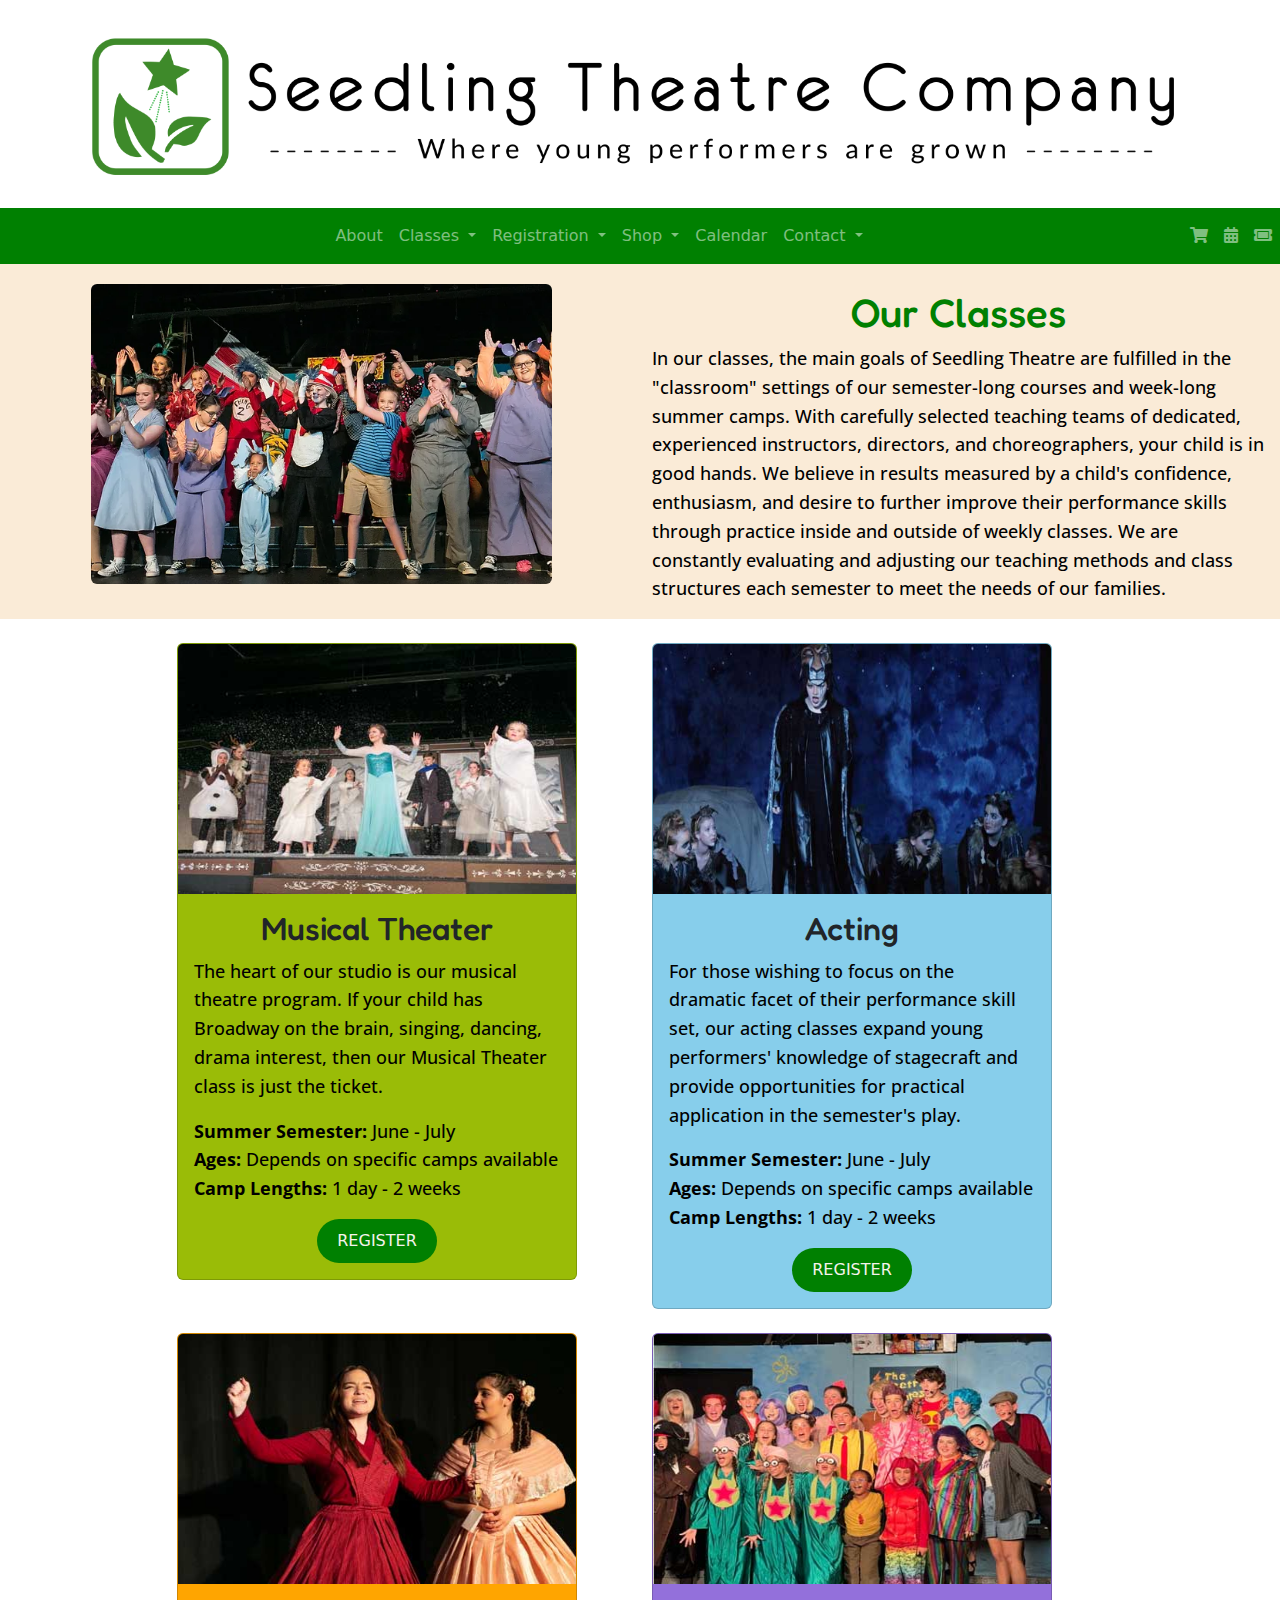
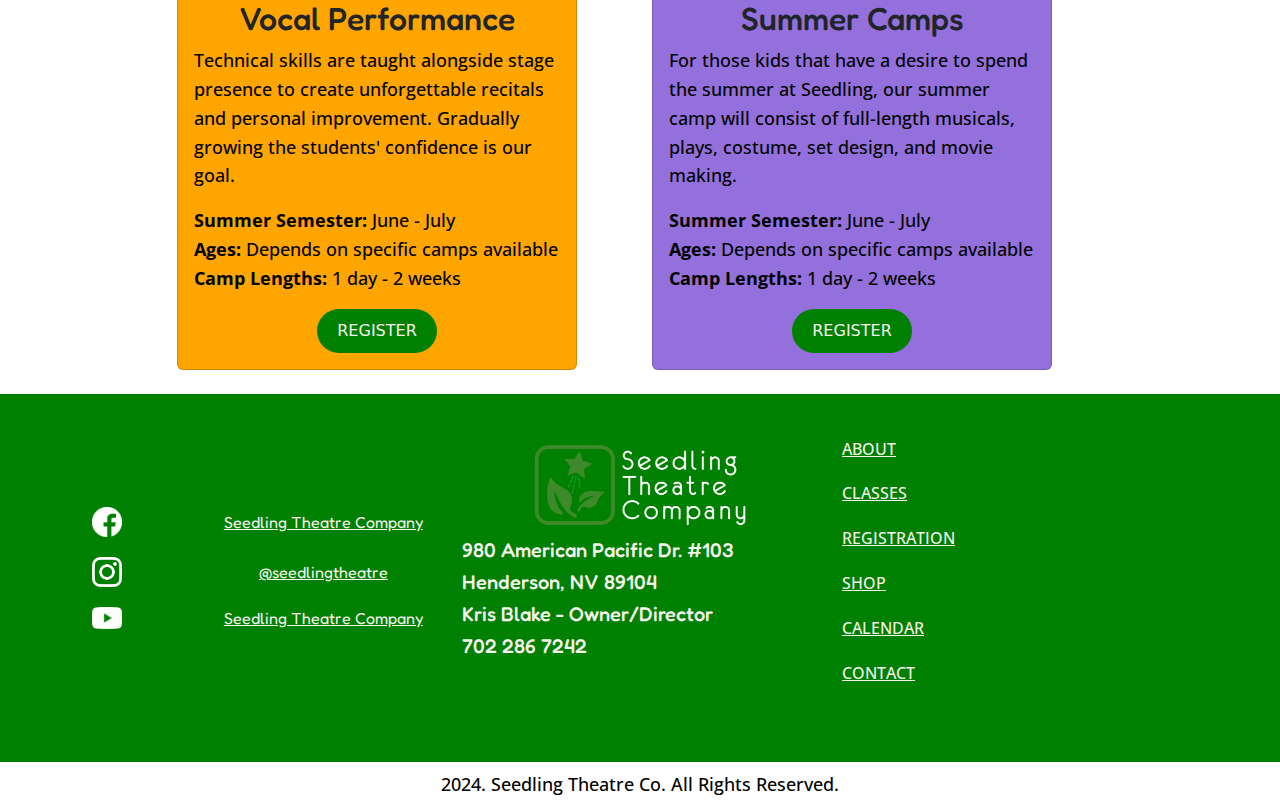
<file: classes.html>
<!DOCTYPE html>
<html lang="en">
<head>
    <meta charset="utf-8">
    <meta name="viewport" content="width=device-width, initial-scale=1">
    <meta name="description" content="Seedling Theater located in Las Vegas, NV, The leading theater in Henderson.">
    <meta name="author" content="Yasmeen Leavitt">
    <title>Seedling Theater Company | Henderson Children's Theater</title>
    <link rel="stylesheet" href="mystyle.css">
    <link rel="preconnect" href="https://fonts.googleapis.com">
    <link rel="preconnect" href="https://fonts.gstatic.com" crossorigin>
    <link href="https://fonts.googleapis.com/css2?family=Fredoka&family=Urbanist:ital@0;1&display=swap" rel="stylesheet"> 
    <link rel="preconnect" href="https://fonts.googleapis.com">
    <link rel="preconnect" href="https://fonts.gstatic.com" crossorigin>
    <link href="https://fonts.googleapis.com/css2?family=Open+Sans:ital,wght@0,300..800;1,300..800&display=swap" rel="stylesheet">
    <link href="https://cdn.jsdelivr.net/npm/bootstrap@4.0.0/dist/css/bootstrap.min.css" rel="stylesheet" integrity="sha384-Gn5384xqQ1aoWXA+058RXPxPg6fy4IWvTNh0E263XmFcJlSAwiGgFAW/dAiS6JXm" crossorigin="anonymous">  
  <title>Bootstrap 5 Navbar with Shopping Cart Icon</title>
  <!-- Bootstrap CSS -->
  <link href="https://cdn.jsdelivr.net/npm/bootstrap@5.3.0-alpha1/dist/css/bootstrap.min.css" rel="stylesheet">
  <!-- Font Awesome CSS -->
  <link href="https://cdnjs.cloudflare.com/ajax/libs/font-awesome/5.15.4/css/all.min.css" rel="stylesheet">
  </head>
  
<body>
 <!-- Navigation Bar-->
   <!--Header & Navigation-->
   <div class="container">
    <a href="index.html">
        <img src="SeedlingTheatreLOGO.png" class="img-fluid" alt="Responsive image">
    </a>
</div>

<nav class="navbar navbar-expand-md navbar-dark justify-content-between">
    <a class="navbar-brand" href="#"></a>
    <button class="navbar-toggler" type="button" data-toggle="collapse" data-target="#navbarSupportedContent" aria-controls="navbarSupportedContent" aria-label="Toggle navigation">
        <span class="navbar-toggler-icon"></span>
    </button>

    <div class="collapse navbar-collapse" id="navbarSupportedContent">
        <ul class="navbar-nav mx-auto">
            <li class="nav-item">
                <a class="nav-link" href="about.html">About</a>
            </li>
            
            <li class="nav-item dropdown">
                <a class="nav-link dropdown-toggle" href="#" id="navbarDropdownClasses" role="button" data-toggle="dropdown" aria-haspopup="true" aria-expanded="false">
                    Classes
                </a>
                <div class="dropdown-menu" aria-labelledby="navbarDropdownClasses">
                    <a class="dropdown-item" href="classes.html">Classes</a>
                    <div class="dropdown-divider"></div>
                    <a class="dropdown-item" href="#">Pricing</a>
                    <div class="dropdown-divider"></div>
                    <a class="dropdown-item" href="#">Structure</a>
                </div>
            </li>
            <li class="nav-item dropdown">
                <a class="nav-link dropdown-toggle" href="#" id="navbarDropdownRegistration" role="button" data-toggle="dropdown" aria-haspopup="true" aria-expanded="false">
                    Registration
                </a>
                <div class="dropdown-menu" aria-labelledby="navbarDropdownRegistration">
                    <a class="dropdown-item" href="registration.html">Registration</a>
                    <div class="dropdown-divider"></div>
                    <a class="dropdown-item" href="#">Auditions</a>
                </div>
            </li>
            <li class="nav-item dropdown">
                <a class="nav-link dropdown-toggle" href="#" id="navbarDropdownShop" role="button" data-toggle="dropdown" aria-haspopup="true" aria-expanded="false">
                    Shop
                </a>
                <div class="dropdown-menu" aria-labelledby="navbarDropdownShop">
                    <a class="dropdown-item" href="shop.html">Shop</a>
                </div>
            </li>
            <li class="nav-item">
                <a class="nav-link" href="calendar.html">Calendar</a>
            </li>
            <li class="nav-item dropdown">
                <a class="nav-link dropdown-toggle" href="#" id="navbarDropdownContact" role="button" data-toggle="dropdown" aria-haspopup="true" aria-expanded="false">
                    Contact
                </a>
                <div class="dropdown-menu" aria-labelledby="navbarDropdownContact">
                    <a class="dropdown-item" href="contact.html">Contact</a>
                    <div class="dropdown-divider"></div>
                    <a class="dropdown-item" href="#">Reviews</a>
                </div>
            </li>
        </ul>
        
        <ul class="navbar-nav">
            <li class="nav-item">
                <a class="nav-link" href="">
                    <i class="fas fa-shopping-cart"></i> <!-- Shopping Cart Icon -->
                </a>
            </li>
            <li class="nav-item">
                <a class="nav-link" href="calendar.html">
                    <i class="fas fa-calendar-alt"></i> <!-- Calendar Icon -->
                </a>
            </li>
            <li class="nav-item">
                <a class="nav-link" href="shop.html">
                    <i class="fas fa-ticket-alt"></i> <!-- Ticket Icon -->
                </a>
            </li>
        </ul>
    </div>
</nav>
<!--End of Header & Navigation-->
    
 
    
 
 <!--Class Intro-->
  <div class="col-lg-12 text-center "style="background-color:antiquewhite;">
    <div class="show-column">
        <div class="row">
            <div class="col-lg-6">
                <img src="musicaltheater.png" class="rounded" height:300; width:0px; padding-bottom:10px; alt="Classes">
            </div>
            <div class="col-lg-6">
                <h1 class="pt-4 text-#008001;">Our Classes</h1>
                <p> In our classes, the main goals of Seedling Theatre are fulfilled in the "classroom" settings of our semester-long courses and week-long summer camps. With carefully selected teaching teams of dedicated, experienced instructors, directors,  and choreographers, your child is in good hands. We believe in results measured by a child's confidence, enthusiasm, and desire to further improve their performance skills through practice inside and outside of weekly classes. We are constantly evaluating and adjusting our teaching methods and class structures each semester to meet the needs of our families.</p>
            </div>
        </div>
    </div>
</div>
   
<div class="container text-center">
  <div class="row justify-content-center">
    <!-- Musical Theater -->
    <div class="col-lg-5 mb-4 mt-4 text-center">
      <div class="card" style="width: 25rem; background-color:#9ABC07;">
        <img src="mainpg2.jpg" class="card-img-top" alt="Musical Theater" style="width: 100%; height: 250px;">
        <div class="card-body">
          <h2 class="card-title">Musical Theater</h2>
          <p>The heart of our studio is our musical theatre program. If your child has Broadway on the brain, singing, dancing, drama interest, then our Musical Theater class is just the ticket.</p>
          <p class="card-text">
            <b>Summer Semester:</b> June - July<br>
            <b>Ages:</b> Depends on specific camps available<br>
            <b>Camp Lengths:</b> 1 day - 2 weeks</p>
          <div class="btn-learn-more-container-classes">
            <a href="registration.html" class="btn-learn-more-registration">REGISTER</a>
          </div>
        </div>
      </div>
    </div>
    <!-- Acting -->
    <div class="col-lg-5 mb-4 mt-4 text-center">
      <div class="card" style="width: 25rem; background-color:skyblue;">
        <img src="acting.jpg" class="card-img-top" alt="Acting" style="width: 100%; height: 250px;">
        <div class="card-body">
          <h2 class="card-title">Acting</h2>
          <p>For those wishing to focus on the dramatic facet of their performance skill set, our acting classes expand young performers' knowledge of stagecraft and provide opportunities for practical application in the semester's play.</p>
          <p class="card-text">
            <b>Summer Semester:</b> June - July<br>
            <b>Ages:</b> Depends on specific camps available<br>
            <b>Camp Lengths:</b> 1 day - 2 weeks</p>
          <div class="btn-learn-more-container-classes">
            <a href="registration.html" class="btn-learn-more-registration">REGISTER</a>
          </div>
        </div>
      </div>
    </div>
  </div>

  <div class="row justify-content-center">
    <!-- Musical Theater -->
    <div class="col-lg-5 mb-4 text-center">
      <div class="card" style="width: 25rem; background-color: orange">
        <img src="vocalperformance.jpg" class="card-img-top" alt="Vocal Performance" style="width: 100%; height: 250px;">
        <div class="card-body">
          <h2 class="card-title">Vocal Performance</h2>
          <p>Technical skills are taught alongside stage presence to create unforgettable recitals and personal improvement. Gradually growing the students' confidence is our goal.</p>
          <p class="card-text">
            <b>Summer Semester:</b> June - July<br>
            <b>Ages:</b> Depends on specific camps available<br>
            <b>Camp Lengths:</b> 1 day - 2 weeks</p>
          <div class="btn-learn-more-container-classes">
            <a href="registration.html" class="btn-learn-more-registration">REGISTER</a>
          </div>
        </div>
      </div>
    </div>
    <!-- Summer Camps -->
    <div class="col-lg-5 mb-4 text-center">
      <div class="card" style="width: 25rem; background-color: mediumpurple">
        <img src="summerclasses.jpg" class="card-img-top" alt="Summer Camps" style="width: 100%; height: 250px;">
        <div class="card-body">
          <h2 class="card-title">Summer Camps</h2>
          <p>For those kids that have a desire to spend the summer at Seedling, our summer camp will consist of full-length musicals, plays, costume, set design, and movie making.</p>
          <p class="card-text">
            <b>Summer Semester:</b> June - July<br>
            <b>Ages:</b> Depends on specific camps available<br>
            <b>Camp Lengths:</b> 1 day - 2 weeks</p>
          <div class="btn-learn-more-container-classes">
            <a href="registration.html" class="btn-learn-more-registration">REGISTER</a>
          </div>
        </div>
      </div>
    </div>
  </div>
</div>


 <!-- Footer -->
    <footer class="footer-container">
        <div class="container">
            <div class="row">
                <!-- Left Column -->
                <div class="col-md-4 d-flex flex-column justify-content-center">
                    <div class="row align-items-center">
                        <div class="col-4 text-right">
                            <a href="https://www.facebook.com/seedlingkids00/" class="footer-icon-link">
                                <!-- Facebook Logo -->
                                <img src="fb.png" class="footer-logo">
                            </a>
                        </div>
                        <div class="col-8">
                            <!-- Text 1 -->
                            <a href="https://www.facebook.com/seedlingkids00/" class="footer-link1">Seedling Theatre
                                Company</a>
                        </div>
                    </div>
                    <div class="row align-items-center">
                        <div class="col-4 text-right">
                            <a href="https://www.instagram.com/seedlingtheatre/" class="footer-icon-link">
                                <!-- Instagram Logo -->
                                <img src="ig.png" class="footer-logo">
                            </a>
                        </div>
                        <div class="col-8">
                            <!-- Text 2 -->
                            <a href="https://www.instagram.com/seedlingtheatre/" class="footer-link1">@seedlingtheatre</a>
                        </div>
                    </div>
                    <div class="row align-items-center">
                        <div class="col-4 text-right">
                            <a href="https://www.youtube.com/results?search_query=seedling+theatre+company"
                                class="footer-icon-link">
                                <!-- Youtube Logo -->
                                <img src="youtube.png" class="footer-logo">
                            </a>
                        </div>
                        <div class="col-8">
                            <!-- Text 3 -->
                            <a href="https://www.youtube.com/results?search_query=seedling+theatre+company"
                                class="footer-link1">Seedling Theatre Company</a>
                        </div>
                    </div>
                </div>

                <!-- Middle Column -->
                <div class="col-md-4 text-center">
                    <a href="index.html">
                        <!-- Seedling Theatre Company Logo -->
                        <img src="SeedlingTheatreLOGO4.png" alt="Seedling Theatre Company Logo"
                            class="footer-main-logo">
                    </a>
                    <p class="footer-main-text">980 American Pacific Dr. #103</p>
                    <p class="footer-main-text">Henderson, NV 89104</p>
                    <p class="footer-main-text">Kris Blake - Owner/Director</p>
                    <p class="footer-main-text">702 286 7242</p>
                </div>

                <!-- Right Column -->
                <div class="col-md-4 d-flex flex-column justify-content-center">
                    <div class="text-middle">
                        <p><a href="about.html" class="footer-link">ABOUT</a></p>
                        <p><a href="class.html" class="footer-link">CLASSES</a></p>
                        <p><a href="register.html" class="footer-link">REGISTRATION</a></p>
                        <p><a href="calendar.html" class="footer-link">SHOP</a></p>
                        <p><a href="calendar.html" class="footer-link">CALENDAR</a></p>
                        <p><a href="contact.html" class="footer-link">CONTACT</a></p>
                    </div>
                </div>
            </div>
        </div>
    </footer>

    <!-- Small container for copyright text -->
    <div class="container-fluid py-2">
        <div class="row justify-content-center">
            <div class="col-md-6">
                <p class="text-center m-0 copyright-text">2024. Seedling Theatre Co. All Rights Reserved.</p>
            </div>
        </div>
    </div>

  <!-- Include Bootstrap JS and dependencies -->
    <script src="https://code.jquery.com/jquery-3.6.0.min.js"
        integrity="sha384-KyZXEAg3QhqLMpG8r+Knujsl5/2+pb0NPK6cpU2+F/+8vP5ZflX4Z8en/wwO5xXr"
        crossorigin="anonymous"></script>
    <script src="https://cdnjs.cloudflare.com/ajax/libs/popper.js/2.11.6/umd/popper.min.js"
        integrity="sha384-VgXhfFJjIOBvGZnNTw5KvvepZf+EAx6Y3X1DpdeHV/cxhbmU9b3UpEcaVCXx1r4r"
        crossorigin="anonymous"></script>
    <script src="https://stackpath.bootstrapcdn.com/bootstrap/4.5.2/js/bootstrap.min.js"
        integrity="sha384-4X+oryF4LhB3FtOY6UwD1GD0PhPOz4ADnDxoiJW6fXoan4ZG1jtxEdreG2lp2O5T"
        crossorigin="anonymous"></script>
</body>
</html>
</file>
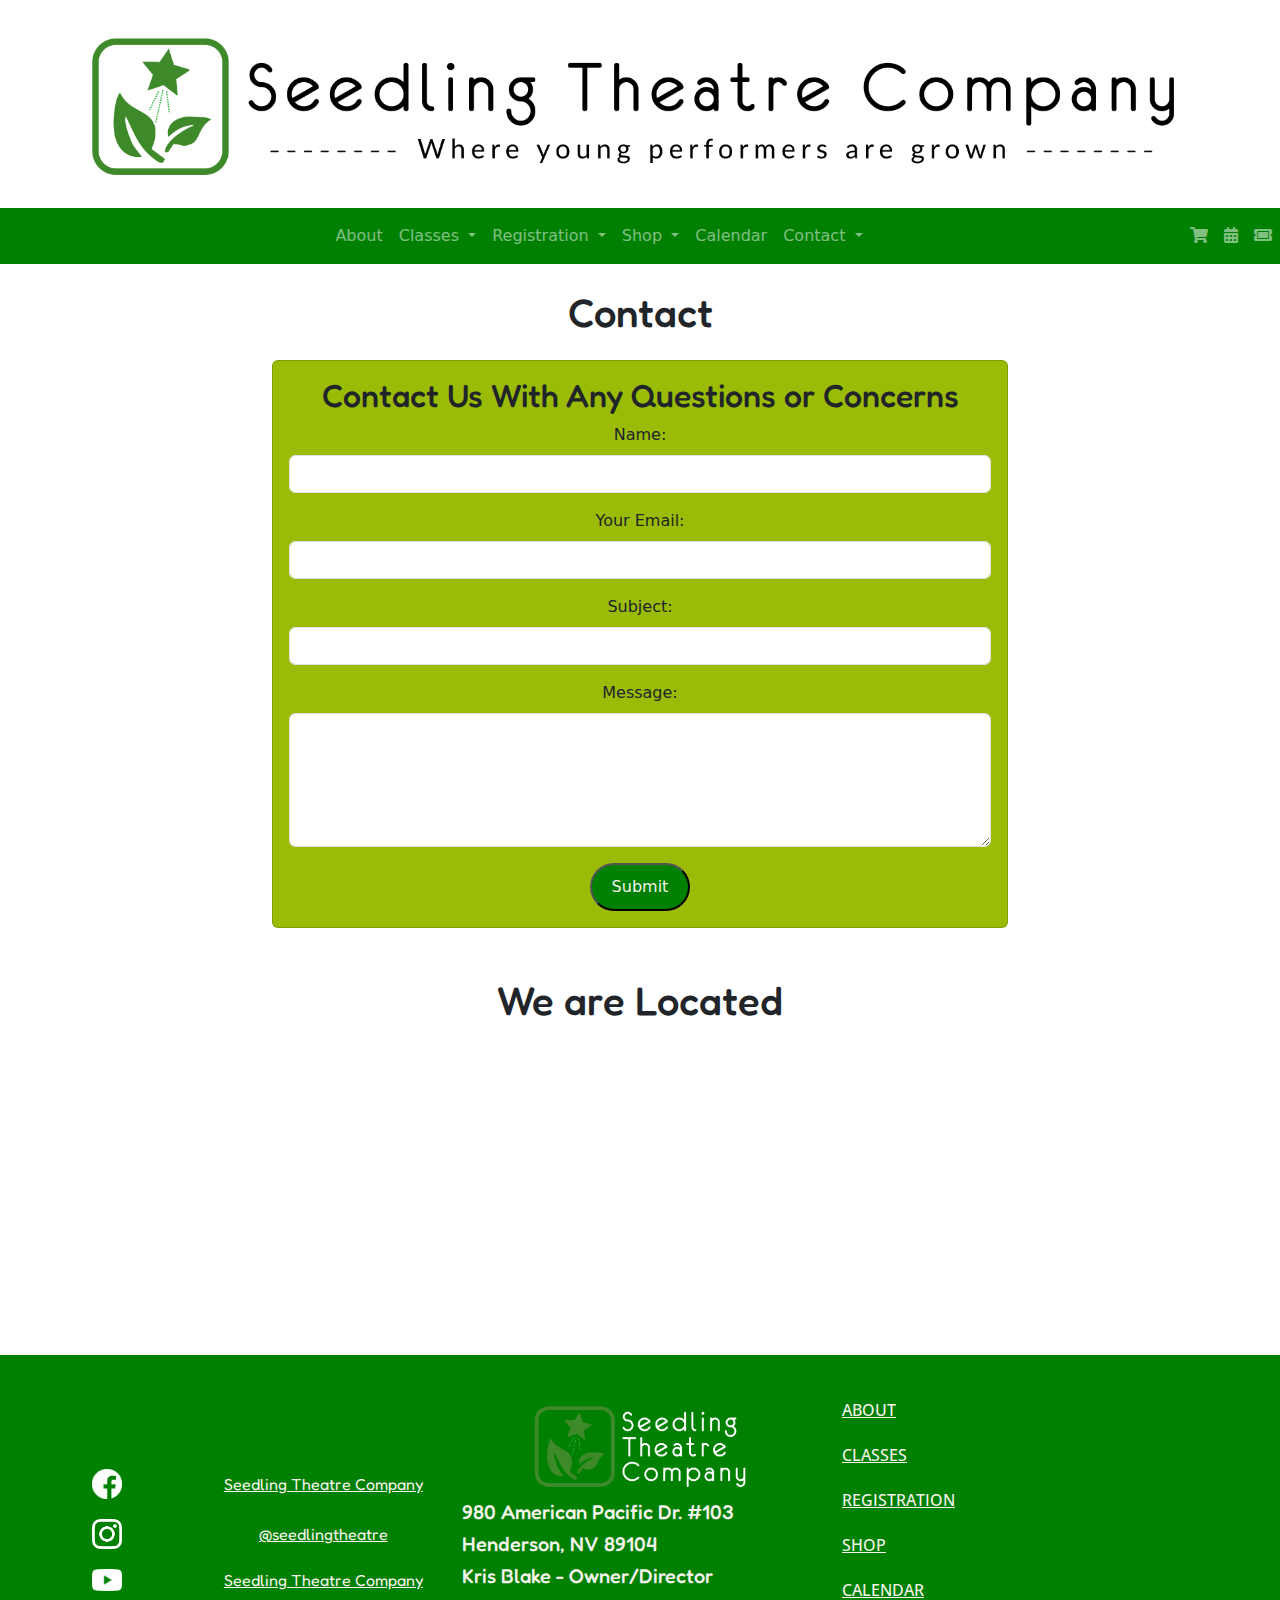
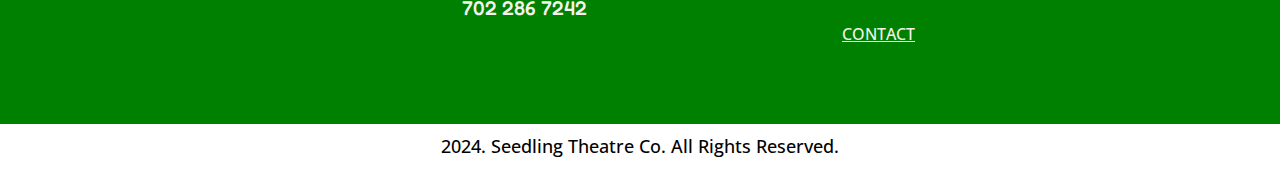
<file: contact.html>
<!DOCTYPE html>
<html lang="en">
<head>
    <meta charset="utf-8">
    <meta name="viewport" content="width=device-width, initial-scale=1">
    <meta name="description" content="Seedling Theater located in Las Vegas, NV, The leading theater in Henderson.">
    <meta name="author" content="Yasmeen Leavitt">
    <title>Seedling Theater Company | Henderson Children's Theater</title>
    <link rel="stylesheet" href="mystyle.css">
    <link rel="preconnect" href="https://fonts.googleapis.com">
    <link rel="preconnect" href="https://fonts.gstatic.com" crossorigin>
    <link href="https://fonts.googleapis.com/css2?family=Fredoka&family=Urbanist:ital@0;1&display=swap" rel="stylesheet"> 
    <link rel="preconnect" href="https://fonts.googleapis.com">
    <link rel="preconnect" href="https://fonts.gstatic.com" crossorigin>
    <link href="https://fonts.googleapis.com/css2?family=Open+Sans:ital,wght@0,300..800;1,300..800&display=swap" rel="stylesheet">
    <link href="https://cdn.jsdelivr.net/npm/bootstrap@4.0.0/dist/css/bootstrap.min.css" rel="stylesheet" integrity="sha384-Gn5384xqQ1aoWXA+058RXPxPg6fy4IWvTNh0E263XmFcJlSAwiGgFAW/dAiS6JXm" crossorigin="anonymous">  
  <title>Bootstrap 5 Navbar with Shopping Cart Icon</title>
  <!-- Bootstrap CSS -->
  <link href="https://cdn.jsdelivr.net/npm/bootstrap@5.3.0-alpha1/dist/css/bootstrap.min.css" rel="stylesheet">
  <!-- Font Awesome CSS -->
  <link href="https://cdnjs.cloudflare.com/ajax/libs/font-awesome/5.15.4/css/all.min.css" rel="stylesheet">
  </head>
  
<body>
 <!-- Navigation Bar-->
   <!--Header & Navigation-->
   <div class="container">
    <a href="index.html">
        <img src="SeedlingTheatreLOGO.png" class="img-fluid" alt="Responsive image">
    </a>
</div>

<nav class="navbar navbar-expand-md navbar-dark justify-content-between">
    <a class="navbar-brand" href="#"></a>
    <button class="navbar-toggler" type="button" data-toggle="collapse" data-target="#navbarSupportedContent" aria-controls="navbarSupportedContent" aria-label="Toggle navigation">
        <span class="navbar-toggler-icon"></span>
    </button>

    <div class="collapse navbar-collapse" id="navbarSupportedContent">
        <ul class="navbar-nav mx-auto">
            <li class="nav-item">
                <a class="nav-link" href="about.html">About</a>
            </li>
            
            <li class="nav-item dropdown">
                <a class="nav-link dropdown-toggle" href="#" id="navbarDropdownClasses" role="button" data-toggle="dropdown" aria-haspopup="true" aria-expanded="false">
                    Classes
                </a>
                <div class="dropdown-menu" aria-labelledby="navbarDropdownClasses">
                    <a class="dropdown-item" href="classes.html">Classes</a>
                    <div class="dropdown-divider"></div>
                    <a class="dropdown-item" href="#">Pricing</a>
                    <div class="dropdown-divider"></div>
                    <a class="dropdown-item" href="#">Structure</a>
                </div>
            </li>
            <li class="nav-item dropdown">
                <a class="nav-link dropdown-toggle" href="#" id="navbarDropdownRegistration" role="button" data-toggle="dropdown" aria-haspopup="true" aria-expanded="false">
                    Registration
                </a>
                <div class="dropdown-menu" aria-labelledby="navbarDropdownRegistration">
                    <a class="dropdown-item" href="registration.html">Registration</a>
                    <div class="dropdown-divider"></div>
                    <a class="dropdown-item" href="#">Auditions</a>
                </div>
            </li>
            <li class="nav-item dropdown">
                <a class="nav-link dropdown-toggle" href="#" id="navbarDropdownShop" role="button" data-toggle="dropdown" aria-haspopup="true" aria-expanded="false">
                    Shop
                </a>
                <div class="dropdown-menu" aria-labelledby="navbarDropdownShop">
                    <a class="dropdown-item" href="shop.html">Shop</a>
                </div>
            </li>
            <li class="nav-item">
                <a class="nav-link" href="calendar.html">Calendar</a>
            </li>
            <li class="nav-item dropdown">
                <a class="nav-link dropdown-toggle" href="#" id="navbarDropdownContact" role="button" data-toggle="dropdown" aria-haspopup="true" aria-expanded="false">
                    Contact
                </a>
                <div class="dropdown-menu" aria-labelledby="navbarDropdownContact">
                    <a class="dropdown-item" href="contact.html">Contact</a>
                    <div class="dropdown-divider"></div>
                    <a class="dropdown-item" href="#">Reviews</a>
                </div>
            </li>
        </ul>
        
        <ul class="navbar-nav">
            <li class="nav-item">
                <a class="nav-link" href="">
                    <i class="fas fa-shopping-cart"></i> <!-- Shopping Cart Icon -->
                </a>
            </li>
            <li class="nav-item">
                <a class="nav-link" href="calendar.html">
                    <i class="fas fa-calendar-alt"></i> <!-- Calendar Icon -->
                </a>
            </li>
            <li class="nav-item">
                <a class="nav-link" href="shop.html">
                    <i class="fas fa-ticket-alt"></i> <!-- Ticket Icon -->
                </a>
            </li>
        </ul>
    </div>
</nav>
<!--End of Header & Navigation-->
    
 
    
   
  <!-- Contact Section -->
<div class="container text-center">
    <h1 class="mt-4 mb-4">Contact</h1>
    <div class="row justify-content-center"> <!-- Center the row -->
        <div class="col-md-8"> <!-- Set the column size -->
            <div class="card mb-4" style="max-width: 60rem; margin: 0 auto; background-color:#9ABC07;"> <!-- Center the card and set max-width -->
                <div class="card-body">
                    <h2 class="card-title">Contact Us With Any Questions or Concerns</h2>
                    <div class="inner-box">
                        <div class="form-group">
                            <label for="name">Name:</label>
                            <input type="text" class="form-control" id="name">
                        </div>
                        <div class="form-group">
                            <label for="email">Your Email:</label>
                            <input type="email" class="form-control" id="email">
                        </div>
                        <div class="form-group">
                            <label for="subject">Subject:</label>
                            <input type="text" class="form-control" id="subject">
                        </div>
                        <div class="form-group">
                            <label for="message">Message:</label>
                            <textarea class="form-control" id="message" rows="5"></textarea>
                        </div>
                        <button type="submit" class="btn-learn-more-about">Submit</button>
                    </div>
                </div>
            </div>
        </div>
    </div>
</div>
                            
                      
        <div class="container text-center">
        <h1 class="mt-4 mb-4">We are Located</h1>
                     <!-- Google Maps Embed -->
    <div class="map-container">
        <iframe width="100%" height="300" frameborder="0" style="border:0" src="https://www.google.com/maps/embed/v1/place?q=980%20American%20Pacific%20Dr.%20%23103%2C%20Henderson%2C%20NV%2089014&amp;key=AIzaSyAjEBGKlv2ahaWmHuwSFzQ82vrcjre9BgE" allowfullscreen="">
        </iframe>
    </div>
    </div>
  
    <!-- End Contact Section -->
    

   
    <footer class="footer-container">
  <div class="container">
    <div class="row">
      <!-- Left Column -->
      <div class="col-md-4 d-flex flex-column justify-content-center">
        <div class="row align-items-center">
          <div class="col-4 text-right">
            <a href="https://www.facebook.com/seedlingkids00/" class="footer-icon-link">
              <!-- Facebook Logo -->
              <img src="fb.png" class="footer-logo">
              </a>
          </div>
          <div class="col-8">
            <!-- Text 1 -->
            <a href="https://www.facebook.com/seedlingkids00/" class="footer-link1">Seedling Theatre Company</a>
          </div>
        </div>
        <div class="row align-items-center">
          <div class="col-4 text-right">
            <a href="https://www.instagram.com/seedlingtheatre/" class="footer-icon-link">
              <!-- Instagram Logo -->
              <img src="ig.png" class="footer-logo">
            </a>
          </div>
          <div class="col-8">
            <!-- Text 2 -->
            <a href="https://www.instagram.com/seedlingtheatre/" class="footer-link1">@seedlingtheatre</a>
          </div>
        </div>
        <div class="row align-items-center">
          <div class="col-4 text-right">
            <a href="" class="footer-icon-link">
              <!-- Youtube Logo -->
              <img src="youtube.png" class="footer-logo">
            </a>
          </div>
          <div class="col-8">
            <!-- Text 3 -->
            <a href="https://www.youtube.com/results?search_query=seedling+theatre+company" class="footer-link1">Seedling Theatre Company</a>
          </div>
        </div>
      </div>
      
      <!-- Middle Column -->
      <div class="col-md-4 text-center">
        <a href="index.html">
          <!-- Seedling Theatre Company Logo -->
          <img src="SeedlingTheatreLOGO4.png" alt="Seedling Theatre Company Logo" class="footer-main-logo">
        </a>
        <p class="footer-main-text">980 American Pacific Dr. #103</p>
        <p class="footer-main-text">Henderson, NV 89104</p>
        <p class="footer-main-text">Kris Blake - Owner/Director</p>
        <p class="footer-main-text">702 286 7242</p>
      </div>
      
    <!-- Right Column -->
      <div class="col-md-4 d-flex flex-column justify-content-center">
        <div class="text-middle">
          <p><a href="about.html" class="footer-link">ABOUT</a></p>
          <p><a href="class.html" class="footer-link">CLASSES</a></p>
          <p><a href="register.html" class="footer-link">REGISTRATION</a></p>
           <p><a href="calendar.html" class="footer-link">SHOP</a></p>
          <p><a href="calendar.html" class="footer-link">CALENDAR</a></p>
          <p><a href="contact.html" class="footer-link">CONTACT</a></p>
        </div>
      </div>
    </div>
  </div>
</footer>

<!-- Small container for copyright text -->
<div class="container-fluid py-2">
  <div class="row justify-content-center">
    <div class="col-md-6">
      <p class="text-center m-0 copyright-text">2024. Seedling Theatre Co. All Rights Reserved.</p>
    </div>
  </div>
</div>

    <script src="https://code.jquery.com/jquery-3.2.1.slim.min.js" integrity="sha384-KJ3o2DKtIkvYIK3UENzmM7KCkRr/rE9/Qpg6aAZGJwFDMVNA/GpGFF93hXpG5KkN" crossorigin="anonymous"></script>
    <script src="https://cdn.jsdelivr.net/npm/popper.js@1.12.9/dist/umd/popper.min.js" integrity="sha384-ApNbgh9B+Y1QKtv3Rn7W3mgPxhU9K/ScQsAP7hUibX39j7fakFPskvXusvfa0b4Q" crossorigin="anonymous"></script>
    <script src="https://cdn.jsdelivr.net/npm/bootstrap@4.0.0/dist/js/bootstrap.min.js" integrity="sha384-JZR6Spejh4U02d8jOt6vLEHfe/JQGiRRSQQxSfFWpi1MquVdAyjUar5+76PVCmYl" crossorigin="anonymous"></script>
    </body>
</html>
</file>
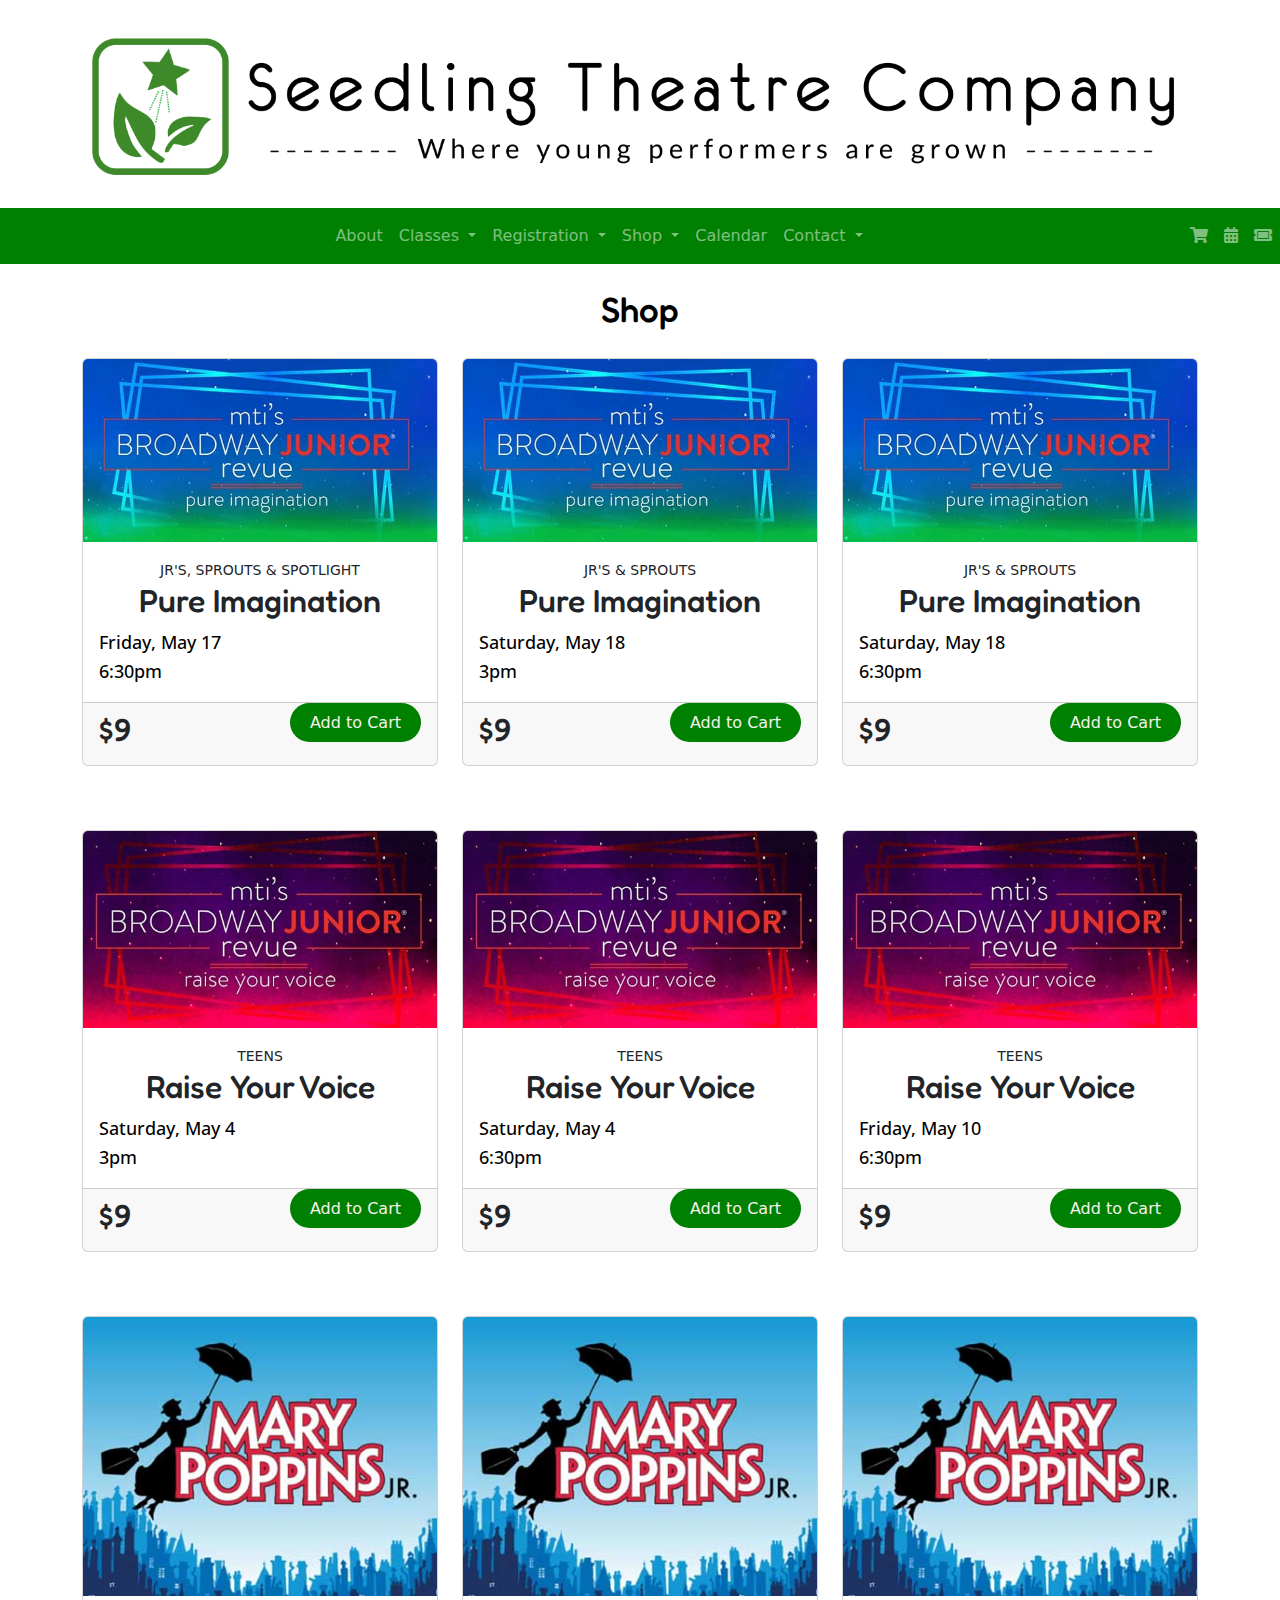
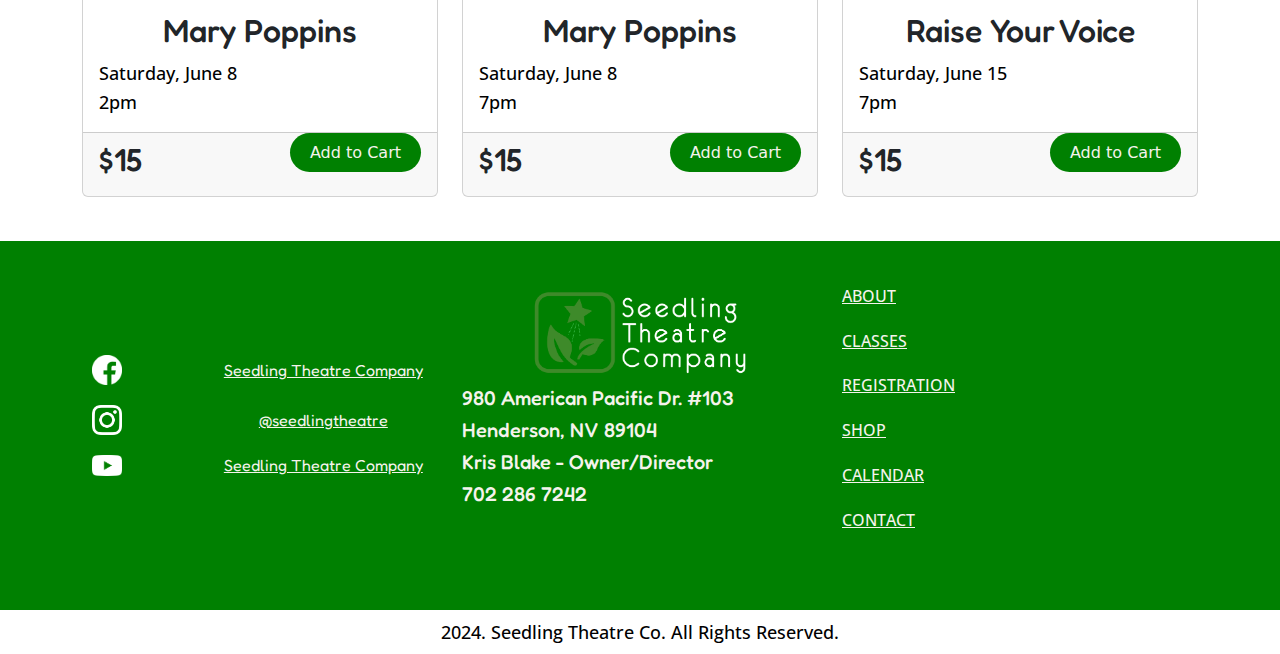
<file: shop.html>
<!DOCTYPE html>
<html lang="en">
<head>
    <meta charset="utf-8">
    <meta name="viewport" content="width=device-width, initial-scale=1">
    <meta name="description" content="Seedling Theater located in Las Vegas, NV, The leading theater in Henderson.">
    <meta name="author" content="Yasmeen Leavitt">
    <title>Seedling Theater Company | Henderson Children's Theater</title>
    <link rel="stylesheet" href="mystyle.css">
    <link rel="preconnect" href="https://fonts.googleapis.com">
    <link rel="preconnect" href="https://fonts.gstatic.com" crossorigin>
    <link href="https://fonts.googleapis.com/css2?family=Fredoka&family=Urbanist:ital@0;1&display=swap" rel="stylesheet"> 
    <link rel="preconnect" href="https://fonts.googleapis.com">
    <link rel="preconnect" href="https://fonts.gstatic.com" crossorigin>
    <link href="https://fonts.googleapis.com/css2?family=Open+Sans:ital,wght@0,300..800;1,300..800&display=swap" rel="stylesheet">
    <link href="https://cdn.jsdelivr.net/npm/bootstrap@4.0.0/dist/css/bootstrap.min.css" rel="stylesheet" integrity="sha384-Gn5384xqQ1aoWXA+058RXPxPg6fy4IWvTNh0E263XmFcJlSAwiGgFAW/dAiS6JXm" crossorigin="anonymous">  
  <title>Bootstrap 5 Navbar with Shopping Cart Icon</title>
  <!-- Bootstrap CSS -->
  <link href="https://cdn.jsdelivr.net/npm/bootstrap@5.3.0-alpha1/dist/css/bootstrap.min.css" rel="stylesheet">
  <!-- Font Awesome CSS -->
  <link href="https://cdnjs.cloudflare.com/ajax/libs/font-awesome/5.15.4/css/all.min.css" rel="stylesheet">
  </head>
  
<body>
<!-- Navigation Bar-->
   <!--Header & Navigation-->
   <div class="container">
    <a href="index.html">
        <img src="SeedlingTheatreLOGO.png" class="img-fluid" alt="Responsive image">
    </a>
</div>

<nav class="navbar navbar-expand-md navbar-dark justify-content-between">
    <a class="navbar-brand" href="#"></a>
    <button class="navbar-toggler" type="button" data-toggle="collapse" data-target="#navbarSupportedContent" aria-controls="navbarSupportedContent" aria-label="Toggle navigation">
        <span class="navbar-toggler-icon"></span>
    </button>

    <div class="collapse navbar-collapse" id="navbarSupportedContent">
        <ul class="navbar-nav mx-auto">
            <li class="nav-item">
                <a class="nav-link" href="about.html">About</a>
            </li>
            
            <li class="nav-item dropdown">
                <a class="nav-link dropdown-toggle" href="#" id="navbarDropdownClasses" role="button" data-toggle="dropdown" aria-haspopup="true" aria-expanded="false">
                    Classes
                </a>
                <div class="dropdown-menu" aria-labelledby="navbarDropdownClasses">
                    <a class="dropdown-item" href="classes.html">Classes</a>
                    <div class="dropdown-divider"></div>
                    <a class="dropdown-item" href="#">Pricing</a>
                    <div class="dropdown-divider"></div>
                    <a class="dropdown-item" href="#">Structure</a>
                </div>
            </li>
            <li class="nav-item dropdown">
                <a class="nav-link dropdown-toggle" href="#" id="navbarDropdownRegistration" role="button" data-toggle="dropdown" aria-haspopup="true" aria-expanded="false">
                    Registration
                </a>
                <div class="dropdown-menu" aria-labelledby="navbarDropdownRegistration">
                    <a class="dropdown-item" href="registration.html">Registration</a>
                    <div class="dropdown-divider"></div>
                    <a class="dropdown-item" href="#">Auditions</a>
                </div>
            </li>
            <li class="nav-item dropdown">
                <a class="nav-link dropdown-toggle" href="#" id="navbarDropdownShop" role="button" data-toggle="dropdown" aria-haspopup="true" aria-expanded="false">
                    Shop
                </a>
                <div class="dropdown-menu" aria-labelledby="navbarDropdownShop">
                    <a class="dropdown-item" href="shop.html">Shop</a>
                </div>
            </li>
            <li class="nav-item">
                <a class="nav-link" href="calendar.html">Calendar</a>
            </li>
            <li class="nav-item dropdown">
                <a class="nav-link dropdown-toggle" href="#" id="navbarDropdownContact" role="button" data-toggle="dropdown" aria-haspopup="true" aria-expanded="false">
                    Contact
                </a>
                <div class="dropdown-menu" aria-labelledby="navbarDropdownContact">
                    <a class="dropdown-item" href="contact.html">Contact</a>
                    <div class="dropdown-divider"></div>
                    <a class="dropdown-item" href="#">Reviews</a>
                </div>
            </li>
        </ul>
        
        <ul class="navbar-nav">
            <li class="nav-item">
                <a class="nav-link" href="">
                    <i class="fas fa-shopping-cart"></i> <!-- Shopping Cart Icon -->
                </a>
            </li>
            <li class="nav-item">
                <a class="nav-link" href="calendar.html">
                    <i class="fas fa-calendar-alt"></i> <!-- Calendar Icon -->
                </a>
            </li>
            <li class="nav-item">
                <a class="nav-link" href="shop.html">
                    <i class="fas fa-ticket-alt"></i> <!-- Ticket Icon -->
                </a>
            </li>
        </ul>
    </div>
</nav>
<!--End of Header & Navigation-->
    
 

  <!--Shop Icons-->
 <div class="container text-center">
    <div class="mt-4" style="color: black;">
        <h1 style="font-size: 2.188rem;">Shop</h1>
    </div>
</div>


<!-- First Row -->
<div class="container">
    <div class="row">
          <div class="col-md-4 mb-4">
            <div class="card">
                <img src="play1.jpg" class="card-img-top" alt="Image">
                <div class="card-body">
                    <small>JR'S, SPROUTS &amp; SPOTLIGHT</small>
                    <h2 class="card-title">Pure Imagination</h2>
                    <p class="card-text">Friday, May 17<br> 6:30pm</p>
                </div>
                <div class="card-footer d-flex justify-content-between">
                    <span><h2>$9</h2></span>
                    <div class="btn-learn-more-container-cart">
                        <a href="cart.html" class="btn-learn-more-cart">Add to Cart</a>
                    </div>
                </div>
            </div>
        </div>
          <div class="col-md-4 mb-4">
            <div class="card">
                <img src="play1.jpg" class="card-img-top" alt="Image">
                <div class="card-body">
                    <small>JR'S &amp; SPROUTS</small>
                    <h2 class="card-title">Pure Imagination</h2>
                    <p class="card-text">Saturday, May 18 <br> 3pm</p>
                </div>
                <div class="card-footer d-flex justify-content-between">
                    <span><h2>$9</h2></span>
                    <div class="btn-learn-more-container-cart">
                        <a href="cart.html" class="btn-learn-more-cart">Add to Cart</a>
                    </div>
                </div>
            </div>
        </div>
        <div class="col-md-4 mb-4">
            <div class="card">
                 <img src="play1.jpg" class="card-img-top" alt="Image">
                <div class="card-body">
                    <small>JR'S &amp; SPROUTS</small>
                    <h2 class="card-title">Pure Imagination</h2>
                    <p class="card-text">Saturday, May 18 <br> 6:30pm</p>
                </div>
                <div class="card-footer d-flex justify-content-between">
                    <span><h2>$9</h2></span>
                    <div class="btn-learn-more-container-cart">
                        <a href="cart.html" class="btn-learn-more-cart">Add to Cart</a>
                    </div>
                </div>
            </div>
        </div>
    </div>
</div>
<!-- End of First Line -->      
        
 <!-- Second Row -->
<div class="container">
    <div class="row">
        <div class="col-md-4 mb-4">
            <div class="card">
                <img src="play3.jpg" class="card-img-top" alt="Image">
                <div class="card-body">
                    <small>TEENS</small>
                    <h2 class="card-title">Raise Your Voice</h2>   
                    <p class="card-text">Saturday, May 4<br> 3pm</p>
                </div>
                <div class="card-footer d-flex justify-content-between">
                    <span><h2>$9</h2></span>
                    <div class="btn-learn-more-container-cart">
                        <a href="cart.html" class="btn-learn-more-cart">Add to Cart</a>
                    </div>
                </div>
            </div>
        </div>

        <div class="col-md-4 mb-4">
            <div class="card">
                  <img src="play3.jpg" class="card-img-top" alt="Image">
                <div class="card-body">
                    <small>TEENS</small>
                    <h2 class="card-title">Raise Your Voice</h2> 
                    <p class="card-text"> Saturday, May 4<br>6:30pm</p>
                </div>
                <div class="card-footer d-flex justify-content-between">
                    <span><h2>$9</h2></span>
                    <div class="btn-learn-more-container-cart">
                        <a href="cart.html" class="btn-learn-more-cart">Add to Cart</a>
                    </div>
                </div>
            </div>
        </div>
        
        <div class="col-md-4 mb-4">
            <div class="card">
                 <img src="play3.jpg" class="card-img-top" alt="Image">
                <div class="card-body">
                    <small>TEENS</small>
                    <h2 class="card-title">Raise Your Voice</h2>   
                    <p class="card-text">Friday, May 10<br> 6:30pm</p>
                </div>
                <div class="card-footer d-flex justify-content-between">
                    <span><h2>$9</h2></span>
                    <div class="btn-learn-more-container-cart">
                        <a href="cart.html" class="btn-learn-more-cart">Add to Cart</a>
                    </div>
                </div>
            </div>
        </div>
    </div>
</div>
<!-- End of Second Row -->

  <!-- Third Line -->
<div class="container">
    <div class="row">
        <div class="col-md-4 mb-4">
            <div class="card">
                <img src="play2.jpg" class="card-img-top" alt="Image">
                <div class="card-body">
                    <h2 class="card-title">Mary Poppins</h2>   
                    <p class="card-text">Saturday, June 8<br> 2pm</p>
                </div>
                <div class="card-footer d-flex justify-content-between">
                    <span><h2>$15</h2></span>
                    <div class="btn-learn-more-container-cart">
                        <a href="cart.html" class="btn-learn-more-cart">Add to Cart</a>
                    </div>
                </div>
            </div>
        </div>

        <div class="col-md-4 mb-4">
            <div class="card">
                 <img src="play2.jpg" class="card-img-top" alt="Image">
                <div class="card-body">
                     <h2 class="card-title">Mary Poppins</h2>  
                    <p class="card-text">Saturday, June 8<br> 7pm</p>
                </div>
                <div class="card-footer d-flex justify-content-between">
                    <span><h2>$15</h2></span>
                    <div class="btn-learn-more-container-cart">
                        <a href="cart.html" class="btn-learn-more-cart">Add to Cart</a>
                    </div>
                </div>
            </div>
        </div>

        <div class="col-md-4 mb-4">
            <div class="card">
                 <img src="play2.jpg" class="card-img-top" alt="Image">
                <div class="card-body">
                    <h2 class="card-title">Raise Your Voice</h2> 
                    <p class="card-text"> Saturday, June 15<br>7pm</p>
                </div>
                <div class="card-footer d-flex justify-content-between">
                    <span><h2>$15</h2></span>
                    <div class="btn-learn-more-container-cart">
                        <a href="cart.html" class="btn-learn-more-cart">Add to Cart</a>
                    </div>
                </div>
            </div>
        </div>
    </div>
</div>

    <!-- Footer -->
    <footer class="footer-container">
        <div class="container">
            <div class="row">
                <!-- Left Column -->
                <div class="col-md-4 d-flex flex-column justify-content-center">
                    <div class="row align-items-center">
                        <div class="col-4 text-right">
                            <a href="https://www.facebook.com/seedlingkids00/" class="footer-icon-link">
                                <!-- Facebook Logo -->
                                <img src="fb.png" class="footer-logo">
                            </a>
                        </div>
                        <div class="col-8">
                            <!-- Text 1 -->
                            <a href="https://www.facebook.com/seedlingkids00/" class="footer-link1">Seedling Theatre
                                Company</a>
                        </div>
                    </div>
                    <div class="row align-items-center">
                        <div class="col-4 text-right">
                            <a href="https://www.instagram.com/seedlingtheatre/" class="footer-icon-link">
                                <!-- Instagram Logo -->
                                <img src="ig.png" class="footer-logo">
                            </a>
                        </div>
                        <div class="col-8">
                            <!-- Text 2 -->
                            <a href="https://www.instagram.com/seedlingtheatre/" class="footer-link1">@seedlingtheatre</a>
                        </div>
                    </div>
                    <div class="row align-items-center">
                        <div class="col-4 text-right">
                            <a href="https://www.youtube.com/results?search_query=seedling+theatre+company"
                                class="footer-icon-link">
                                <!-- Youtube Logo -->
                                <img src="youtube.png" class="footer-logo">
                            </a>
                        </div>
                        <div class="col-8">
                            <!-- Text 3 -->
                            <a href="https://www.youtube.com/results?search_query=seedling+theatre+company"
                                class="footer-link1">Seedling Theatre Company</a>
                        </div>
                    </div>
                </div>

                <!-- Middle Column -->
                <div class="col-md-4 text-center">
                    <a href="index.html">
                        <!-- Seedling Theatre Company Logo -->
                        <img src="SeedlingTheatreLOGO4.png" alt="Seedling Theatre Company Logo"
                            class="footer-main-logo">
                    </a>
                    <p class="footer-main-text">980 American Pacific Dr. #103</p>
                    <p class="footer-main-text">Henderson, NV 89104</p>
                    <p class="footer-main-text">Kris Blake - Owner/Director</p>
                    <p class="footer-main-text">702 286 7242</p>
                </div>

                <!-- Right Column -->
                <div class="col-md-4 d-flex flex-column justify-content-center">
                    <div class="text-middle">
                        <p><a href="about.html" class="footer-link">ABOUT</a></p>
                        <p><a href="class.html" class="footer-link">CLASSES</a></p>
                        <p><a href="register.html" class="footer-link">REGISTRATION</a></p>
                        <p><a href="calendar.html" class="footer-link">SHOP</a></p>
                        <p><a href="calendar.html" class="footer-link">CALENDAR</a></p>
                        <p><a href="contact.html" class="footer-link">CONTACT</a></p>
                    </div>
                </div>
            </div>
        </div>
    </footer>

    <!-- Small container for copyright text -->
    <div class="container-fluid py-2">
        <div class="row justify-content-center">
            <div class="col-md-6">
                <p class="text-center m-0 copyright-text">2024. Seedling Theatre Co. All Rights Reserved.</p>
            </div>
        </div>
    </div>

  <!-- Include Bootstrap JS and dependencies -->
    <script src="https://code.jquery.com/jquery-3.6.0.min.js"
        integrity="sha384-KyZXEAg3QhqLMpG8r+Knujsl5/2+pb0NPK6cpU2+F/+8vP5ZflX4Z8en/wwO5xXr"
        crossorigin="anonymous"></script>
    <script src="https://cdnjs.cloudflare.com/ajax/libs/popper.js/2.11.6/umd/popper.min.js"
        integrity="sha384-VgXhfFJjIOBvGZnNTw5KvvepZf+EAx6Y3X1DpdeHV/cxhbmU9b3UpEcaVCXx1r4r"
        crossorigin="anonymous"></script>
    <script src="https://stackpath.bootstrapcdn.com/bootstrap/4.5.2/js/bootstrap.min.js"
        integrity="sha384-4X+oryF4LhB3FtOY6UwD1GD0PhPOz4ADnDxoiJW6fXoan4ZG1jtxEdreG2lp2O5T"
        crossorigin="anonymous"></script>
</body>
</html>
</file>
<file: mystyle.css>
@charset "utf-8"!;
/* Body Styles */
body {
    font-family: 'Fredoka', 'Open Sans';
}
 h1{
  font-family: Fredoka!important;
  font-weight: 400;
  font-size:2.188rem;
  font-style: normal;
}
h2{
  font-family: Fredoka!important;
  font-size: 1.563rem;
  font-style: normal; 
}

p {
    font-family: Open Sans;
    font-weight: 500;
    font-size: 18px;
    line-height: 1.6;
    color: black;
    text-align: left;
}

.text {
    color: white;
}

/* Styling for the heading "Our Testimonies" */
h1 {
    margin-bottom: 20px;
    font-size: 24px;
}

/* Styling for the testimonial headings */
h2 {
    margin-bottom: 10px;
    font-size: 20px;
}

.open-sans-<uniquifier> {
  font-family: "Open Sans", sans-serif;
  font-weight: 500;
  font-style: normal;
  font-size:30px;
}

.img {
    display: block;
    vertical-align: middle;
    margin-left: auto;
    margin-right: auto;
}

/*navigation */
.navbar {
    background-color: #008001; /* Set the background color */
}

/* Change hover color for dropdown links */
.navbar .dropdown-menu .dropdown-item:hover {
    color: #9ABC07;
}

.navbar .nav-link:visited {
    color: #008001; /* Change to your desired color */
}

/* Set hover color for navigation links */
.navbar .nav-link:hover {
    color: #9ABC07; /* Hover color */
}

/* Set color for active navigation link */
.navbar .nav-link.active {
    color: #9ABC07; /* Active link color */
}

/* Header Styles */
.bg-image {
    background-size: cover;
}

.bg-image .text-white {
    padding: 50px;
}

.bg-image h1 {
    font-size: 36px;
    font-weight: bold;
}

.bg-image p {
    font-size: 18px;
}

/* Header Button */
.btn-learn-more-about {
    background-color: #008001;
    color: #F5F3EC;
    border-radius: 30px;
    padding: 10px 20px;
    transition: all 0.3s ease;
    font-size: 16px;
    text-decoration: none; /* Remove default underline */
}

.btn-learn-more-about:hover {
    background-color: #9ABC07;
    color: #008001;
    font-size: 16px;
    text-decoration: none; /* Remove underline when hovered */
}

/* Mission Section Styles */
.mission-section {
    background-color: yellowgreen;
    padding: 20px;
    border-radius: 10px;
    color: black;
}

.mission-section h1 {
    font-size: 32px;
}

.mission-section p {
    font-size: 18px;
}

/* Classes Section Styles */
.classes-section {
    padding: 50px 0;
}

.classes-section h1 {
    margin-bottom: 30px;
}

.classes-section .show-column {
    text-align: center;
    margin-bottom: 30px;
}

.show-column1 img {
    max-width: 450px;
    height: 300px;
    border-radius: 10px;
}
/*Our classes Section*/

.bg-faded{
    background-color:whitesmoke;
}
.show-column {
            color: #008001;
            text-align: center;
}
.show-column h2{
    padding-bottom:30px;
}
.show-column h3{
    padding-bottom: 20px;
}

.show-column img {
    max-width: 100%;
    max-height: 300px;
    margin-bottom: 20px;
    margin-top: 20px;
}
.show-column h3 {
    text-align: center;
    font-size: 20px;
}

.btn-learn-more-classes {
    background-color: #008001;
    color: #F5F3EC;
    border-radius: 30px;
    padding: 10px 20px;
    transition: all 0.3s ease;
    font-size: 16px;
    text-decoration: none; /* Remove default underline */
}

.btn-learn-more-classes:hover {
    background-color: #9ABC07;
    color: #008001;
    font-size: 16px;
    text-decoration: none; /* Remove underline when hovered */
}

.btn-learn-more-cart {
    background-color: #008001;
    color: #F5F3EC;
    border-radius: 30px;
    padding: 10px 20px;
    transition: all 0.3s ease;
    font-size: 16px;
    text-decoration: none; /* Remove default underline */
}

.btn-learn-more-cart:hover {
    background-color: #9ABC07;
    color: #008001;
    font-size: 16px;
    text-decoration: none; /* Remove underline when hovered */
}


/* Testimonies */
.container-fluid {
    padding: 20px;
}

/* Styling for each testimony column */

.show-column1 {
color: black;
text-align: center;
}

.col-md-4 {
    margin-bottom: 20px;
    padding: 20px;
    border-radius: 1px;
    text-align: center !important;
}

/* Styling for the "Testimonials" button */
/* Styling for the "Testimonials" button */
.btn-learn-more-reviews {
    display: inline-block;
    padding: 10px 20px;
    background-color: #008001;
    color: #F5F3EC;
    text-decoration: none;
    border-radius: 30px;
    transition: background-color 0.3s ease, color 0.3s ease; /* Combine transition properties */
    font-size: 16px;  
}

.btn-learn-more-reviews:hover {
    background-color: #9ABC07;
    color: #008001;
    font-size: 16px;
    text-decoration: none; /* Remove underline when hovered */
}


/* Styling for the "Classes" button */
.btn-learn-more-registration {
    display: inline-block;
    padding: 10px 20px;
    background-color: #008001;
    color: #F5F3EC;
    text-decoration: none;
    border-radius: 30px;
    transition: background-color 0.3s ease, color 0.3s ease; /* Combine transition properties */
    font-size: 16px;  
}

.btn-learn-more-reviews:hover {
    background-color: #9ABC07;
    color: #008001;
    font-size: 16px;
    text-decoration: none; /* Remove underline when hovered */
}

.reviews-section {
    padding: 50px 0;
    padding-bottom: 50px;
}

.reviews-section h1 {
    margin-bottom: 30px;
}
     
/* Footer */
.footer-container {
  font-family: Fredoka!important;
  background-color:#008001;
  padding: 20px 0;
}

.footer-icon-link {
  color: #F5F3EC;
  margin-right: 250px !important;
}

.footer-logo {
  width: 50px; /* Adjust logo width as needed */
  height: auto;
  margin-right: 10px;
  padding:10px;
}


.footer-main-text {
 font-family: Fredoka!important;
 color: #F5F3EC;
 font-size: 20px;
 margin: 0px;
}

.footer-link {
  color: #F5F3EC;
  font-size: 16px;
  margin-right: 0px;
}

.footer-link:hover {
  text-decoration: underline; /* Underline only on hover */
  color: #9ABC07; 
}

.footer-main-logo {
  width: 250px;
  height: auto;
}

.footer-link1{
    margin: -50px;
    color: #F5F3EC;
}

.left-column-content {
    margin-top: 10px; /* Adjust as needed */
    margin-bottom: 10px; /* Adjust as needed */
}


.mt-md-0 {
  margin-top: 0 !important; 

@media (max-width: 768px) {
  .mt-3 {
    margin-top: 1rem !important;
  }
.bg-color2 {
  background-color: #008001;
}

.small-container {
  padding: 10px;
  z-index: 1; /* Set a higher z-index value */
}
  
.copyright-text {
  color: #F5F3EC;
  font-weight: bold;
  position: relative;
  z-index: 2; /* Set a higher z-index value than the small container */
}
.bg-color2 {
  background-color: #008001;
}

.copyright-text {
  color: #F5F3EC;
  font-weight: bold;
}

    /* Custom CSS */
.bg-custom-green {
    background-color: #9ABC07;
}
</file>
